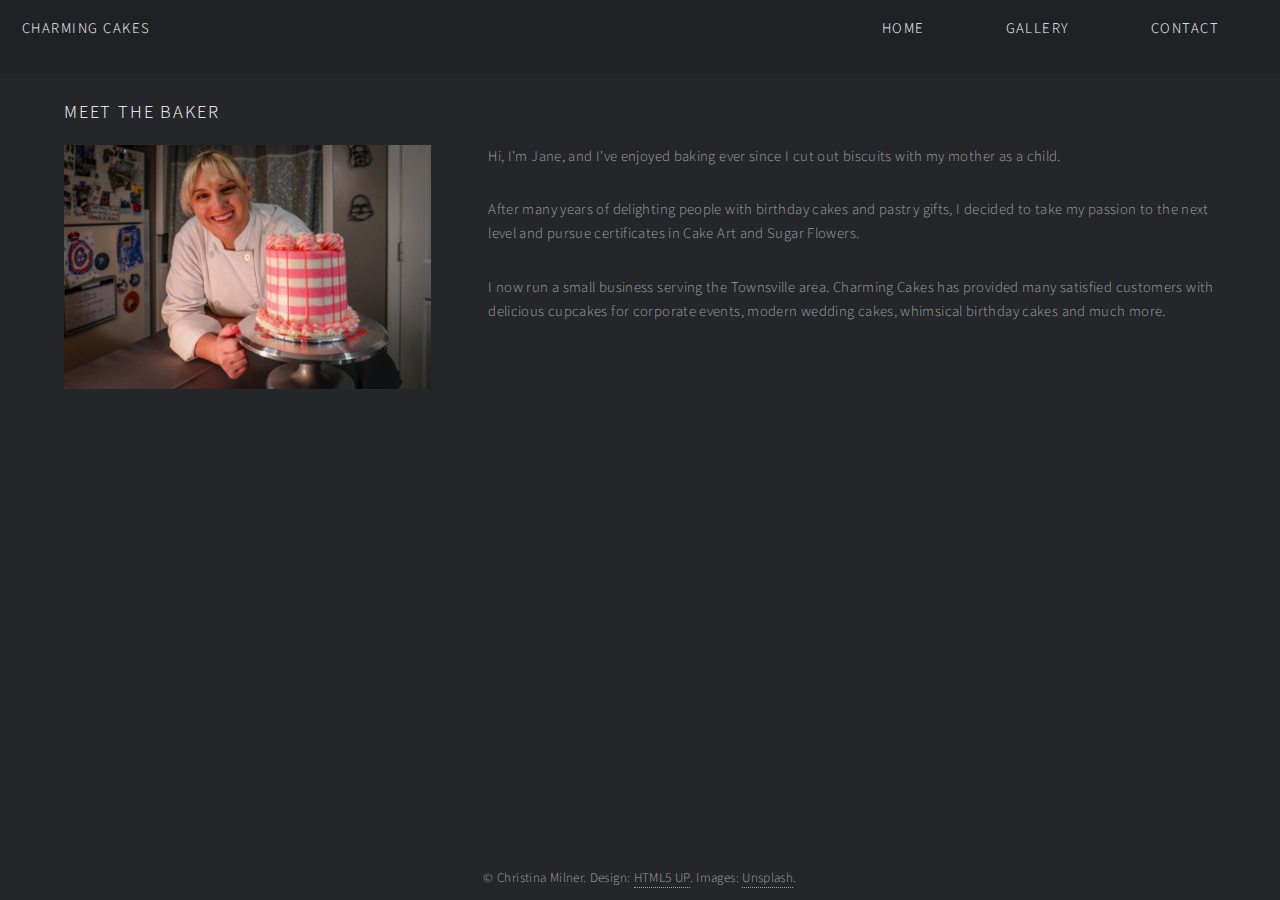
<file: index.html>
<!DOCTYPE HTML>
<!--
	Multiverse by HTML5 UP
	html5up.net | @ajlkn
	Free for personal and commercial use under the CCA 3.0 license (html5up.net/license)
-->
<html>
	<head>
		<title>Charming Cakes</title>
		<meta charset="utf-8" />
		<meta name="viewport" content="width=device-width, initial-scale=1, user-scalable=no" />
		<link rel="stylesheet" href="assets/css/main.css" />
		<noscript><link rel="stylesheet" href="assets/css/noscript.css" /></noscript>
	</head>
	<body class="is-preload aboutBody">

		<!-- Wrapper -->
			<div id="wrapper" class="aboutWrapper">
				<div id="everythingExceptFooter">
				<!-- Header -->
					<header id="header">
						<h1><strong>Charming Cakes</strong></h1>
						<nav>
							<ul>
								<li><strong><a href="index.html">Home</a></strong></li>
								<li><strong><a href="gallery.html">Gallery</a></strong></li>
								<li><strong><a href="contact.html">Contact</a></strong></li>							
							</ul>
						</nav>
					</header>

				<!-- Main -->
					<div id="main" class="about">
						<h2>Meet the Baker</h2>
						<section id="baker">
							<img src="images/fulls/the_baker.jpg" class="image">
							<div>
								<p>Hi, I'm Jane, and I've enjoyed baking ever since I cut out biscuits with my mother as a child.</p>
								<p>After many years of delighting people with birthday cakes and pastry gifts, I decided to take my passion to the next level
									and pursue certificates in Cake Art and Sugar Flowers.</p>
								<p>I now run a small business serving the Townsville area. Charming Cakes has provided many satisfied customers with delicious cupcakes for 
									corporate events, modern wedding cakes, whimsical birthday cakes and much more.</p>
							</div>
						</section>
					</div>

				</div>
				<!-- New footer -->
				<footer id="myFooter" class="aboutFooter">
					<p class="copyright">
						&copy; Christina Milner. Design: <a href="https://html5up.net" target="_blank">HTML5 UP</a>. Images: <a href="https://unsplash.com/" target="_blank">Unsplash</a>.
					</p>
				</footer>

			</div>

		<!-- Scripts -->
			<script src="assets/js/jquery.min.js"></script>
			<script src="assets/js/jquery.poptrox.min.js"></script>
			<script src="assets/js/browser.min.js"></script>
			<script src="assets/js/breakpoints.min.js"></script>
			<script src="assets/js/util.js"></script>
			<script src="assets/js/main.js"></script>

	</body>
</html>
</file>
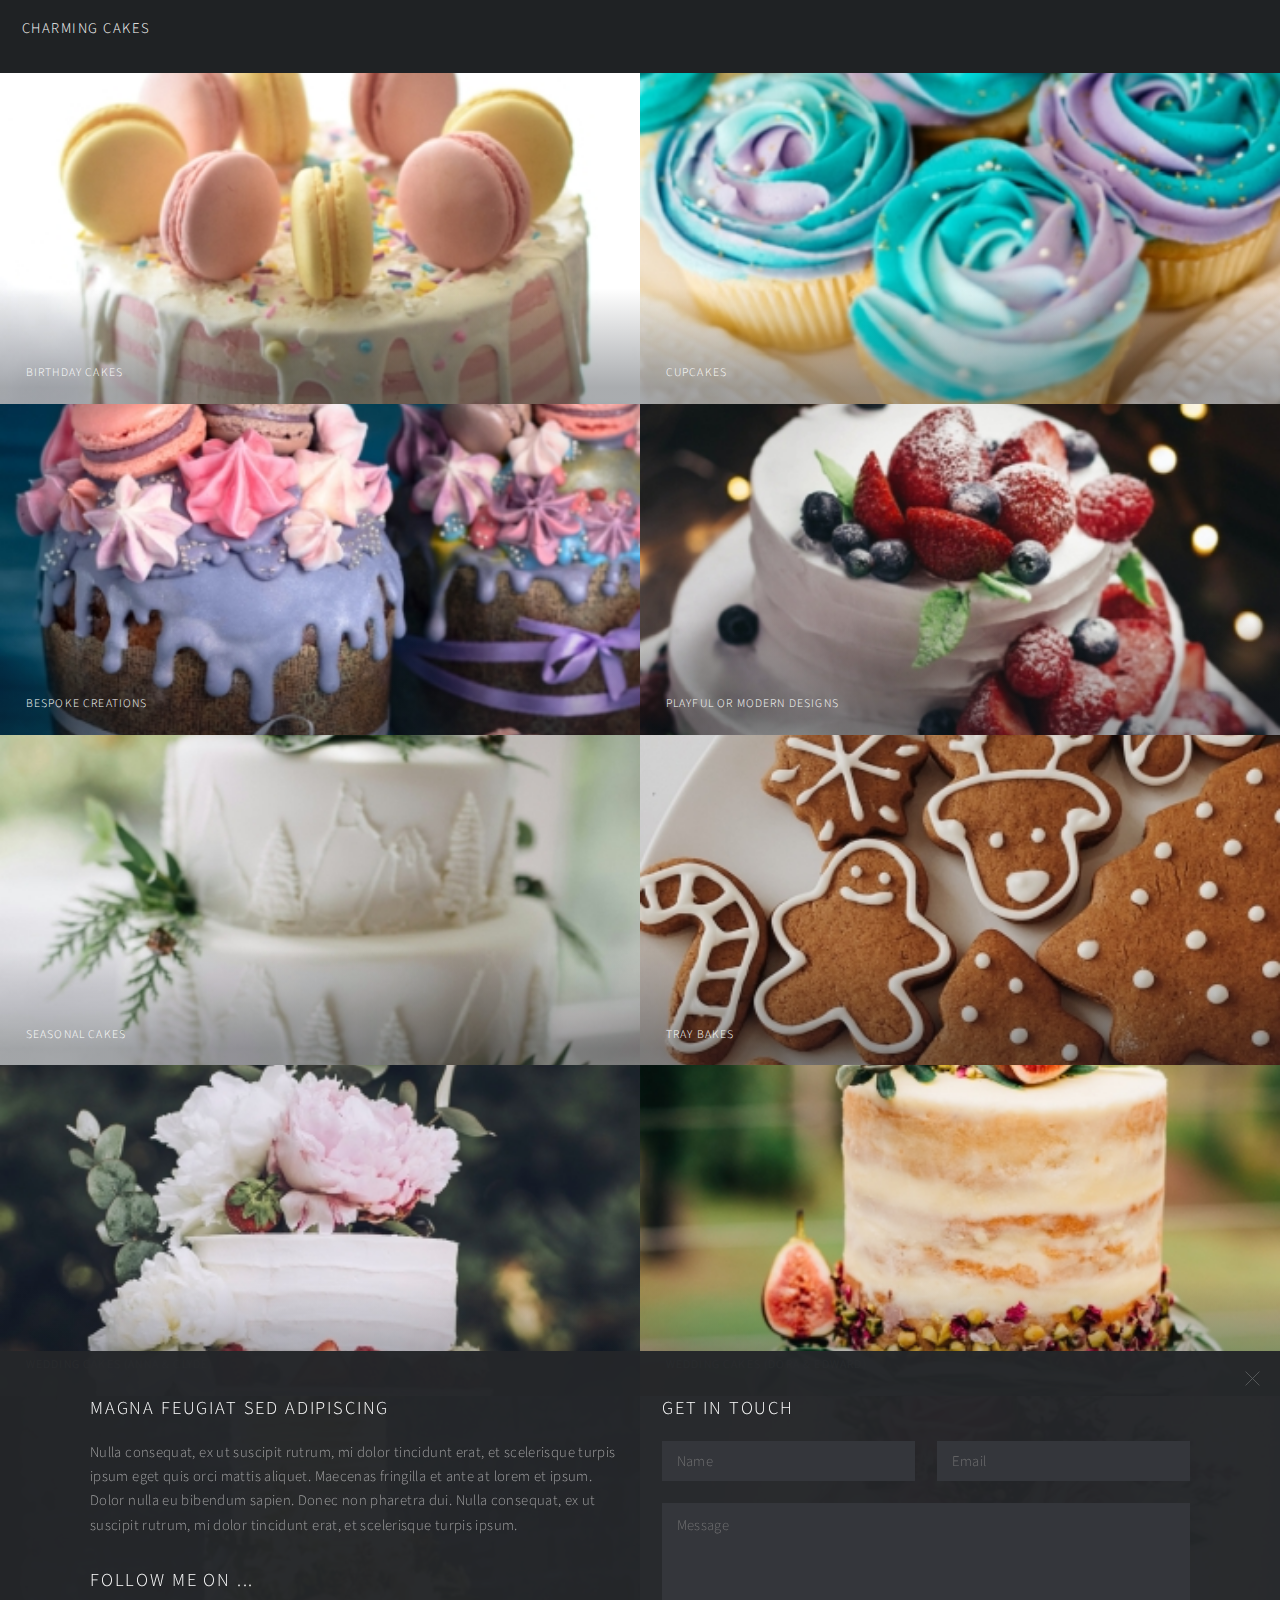
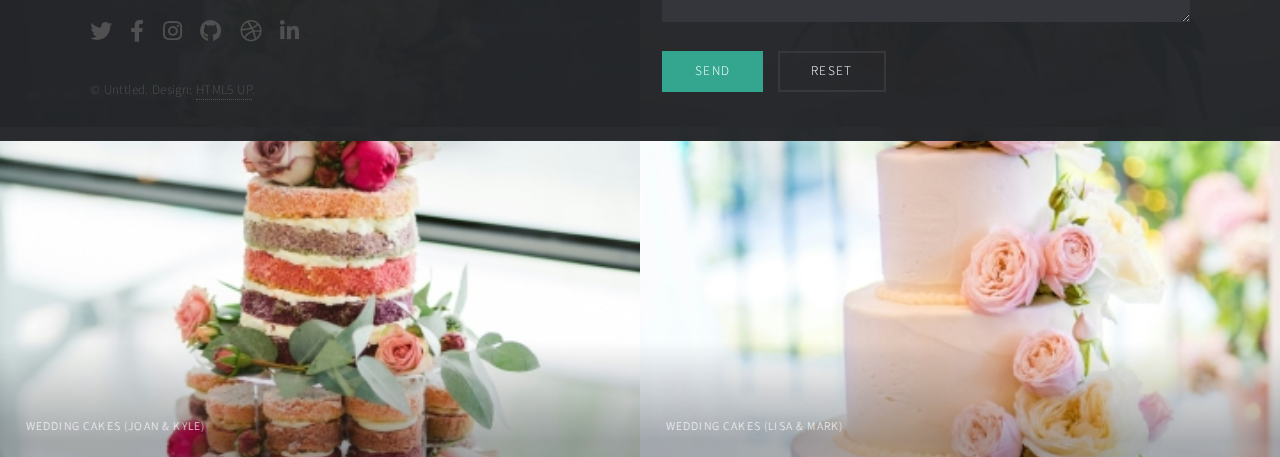
<file: gallery/index.html>
<!DOCTYPE HTML>
<!--
	Multiverse by HTML5 UP
	html5up.net | @ajlkn
	Free for personal and commercial use under the CCA 3.0 license (html5up.net/license)
-->
<html>
	<head>
		<title>Charming Cakes - Gallery</title>
		<meta charset="utf-8" />
		<meta name="viewport" content="width=device-width, initial-scale=1, user-scalable=no" />
		<link rel="stylesheet" href="assets/css/main.css" />
		<noscript><link rel="stylesheet" href="assets/css/noscript.css" /></noscript>
	</head>
	<body class="is-preload">

		<!-- Wrapper -->
			<div id="wrapper">

				<!-- Header -->
					<header id="header">
						<h1><a href="index.html"><strong>Charming Cakes</strong></a></h1>
						<nav>
							<ul>
							
							</ul>
						</nav>
					</header>

				<!-- Main -->
					<div id="main">
						<article class="thumb">
							<a href="images/fulls/cake.jpg" class="image"><img src="images/thumbs/cake.jpg" alt="A drip cake with macarons in pastel colours and cheerful sprinkles." /></a>
							<h2>Birthday Cakes</h2>
							<p>This raspberry and vanilla cake in pastel colours, decorated with macarons and playful sprinkles, was a big hit.</p>
						</article>
						<article class="thumb">
							<a href="images/fulls/cupcakes_1.jpg" class="image"><img src="images/thumbs/cupcakes_1.jpg" alt="Cupcakes with teal and lavender frosting piped in a rose-like shape." /></a>
							<h2>Cupcakes</h2>
							<p>Whether for parties or corporate functions or as an alternative to a large cake, cupcakes hit the spot on many occasions.</p>
						</article>
						<article class="thumb">
							<a href="images/fulls/cake_macarons.jpg" class="image"><img src="images/thumbs/cake_macarons.jpg" alt="A cake with a decorative ribbon, a colourful glaze, macarons and meringue kisses." /></a>
							<h2>Bespoke Creations</h2>
							<p>Creative designs and elements that taste as good as they look.</p>
						</article>
						<article class="thumb">
							<a href="images/fulls/tiered_cake.jpg" class="image"><img src="images/thumbs/tiered_cake.jpg" alt="A tiered cake with white frosting topped with fresh fruit." /></a>
							<h2>Playful or Modern Designs</h2>
							<p>Whether playful and colourful or sleek and modern, we have a charming design for you.</p>
						</article>
						<article class="thumb">
							<a href="images/fulls/pine_tree_cake.jpg" class="image"><img src="images/thumbs/pine_tree_cake.jpg" alt="A cake with pine trees embossed in the white frosting." /></a>
							<h2>Seasonal Cakes</h2>
							<p>We can work with you to find a design for any occasion.</p>
						</article>
						<article class="thumb">
							<a href="images/fulls/gingerbread.jpg" class="image"><img src="images/thumbs/gingerbread.jpg" alt="Gingerbread with icing in Christmassy shapes." /></a>
							<h2>Tray Bakes</h2>
							<p>Delicious brownies, blondies, biscuits and cookies for more informal occasions are available.</p>
						</article>
						<article class="thumb">
							<a href="images/fulls/wedding_cake_1.jpg" class="image"><img src="images/thumbs/wedding_cake_1.jpg" alt="A tiered wedding cake with white frosting and fresh fruit, decorated with flowers." /></a>
							<h2>Wedding Cakes (Anna & Clyde)</h2>
							<p>Anna and Clyde chose a sleek design with lots of fresh fruit and fresh flowers.</p>
						</article>
						<article class="thumb">
							<a href="images/fulls/wedding_cake_2.jpg" class="image"><img src="images/thumbs/wedding_cake_2.jpg" alt="A tiered wedding cake with the cake layers visible through the frosting, fresh fruit and plant decoration." /></a>
							<h2>Wedding Cakes (Dora & Edward)</h2>
							<p>Dora and Edward chose a semi-naked design with fresh fruit, fresh flowers and plant decorations.</p>
						</article>
						<article class="thumb">
							<a href="images/fulls/wedding_cake_4.jpg" class="image"><img src="images/thumbs/wedding_cake_4.jpg" alt="A white tiered wedding cake decorated with white flowers." /></a>
							<h2>Wedding Cakes (Fiona & Gareth)</h2>
							<p>Fiona and Gareth chose this lovely contemporary design with lots of fresh flowers.</p>
						</article>
						<article class="thumb">
							<a href="images/fulls/wedding_cake_5.jpg" class="image"><img src="images/thumbs/wedding_cake_5.jpg" alt="A barely-iced wedding cake with pink roses and other fresh flowers." /></a>
							<h2>Wedding Cakes (Holly & Imran)</h2>
							<p>Holly and Imran chose this fabulous bohoo design with a mostly naked cake and colourful fresh flowers.</p>
						</article>
						<article class="thumb">
							<a href="images/fulls/wedding_cakes_3.jpg" class="image"><img src="images/thumbs/wedding_cakes_3.jpg" alt="Little multi-layered cakes in shades of brown arranged to form a tiered wedding cake." /></a>
							<h2>Wedding Cakes (Joan & Kyle)</h2>
							<p>Joan and Kyle opted for these mini-cakes instead of large cakes, filled with delicious buttercream and topped with colourful fresh flowers.</p>
						</article>
						<article class="thumb">
							<a href="images/fulls/wedding_roses.jpg" class="image"><img src="images/thumbs/wedding_roses.jpg" alt="A tiered wedding cake in light pink, decorated with roses." /></a>
							<h2>Wedding Cakes (Lisa & Mark)</h2>
							<p>Lisa and Mark chose this pastel dream with fresh roses for their wedding.</p>
						</article>
					</div>

				<!-- Footer -->
					<footer id="footer" class="panel">
						<div class="inner split">
							<div>
								<section>
									<h2>Magna feugiat sed adipiscing</h2>
									<p>Nulla consequat, ex ut suscipit rutrum, mi dolor tincidunt erat, et scelerisque turpis ipsum eget quis orci mattis aliquet. Maecenas fringilla et ante at lorem et ipsum. Dolor nulla eu bibendum sapien. Donec non pharetra dui. Nulla consequat, ex ut suscipit rutrum, mi dolor tincidunt erat, et scelerisque turpis ipsum.</p>
								</section>
								<section>
									<h2>Follow me on ...</h2>
									<ul class="icons">
										<li><a href="#" class="icon brands fa-twitter"><span class="label">Twitter</span></a></li>
										<li><a href="#" class="icon brands fa-facebook-f"><span class="label">Facebook</span></a></li>
										<li><a href="#" class="icon brands fa-instagram"><span class="label">Instagram</span></a></li>
										<li><a href="#" class="icon brands fa-github"><span class="label">GitHub</span></a></li>
										<li><a href="#" class="icon brands fa-dribbble"><span class="label">Dribbble</span></a></li>
										<li><a href="#" class="icon brands fa-linkedin-in"><span class="label">LinkedIn</span></a></li>
									</ul>
								</section>
								<p class="copyright">
									&copy; Unttled. Design: <a href="http://html5up.net">HTML5 UP</a>.
								</p>
							</div>
							<div>
								<section>
									<h2>Get in touch</h2>
									<form method="post" action="#">
										<div class="fields">
											<div class="field half">
												<input type="text" name="name" id="name" placeholder="Name" />
											</div>
											<div class="field half">
												<input type="text" name="email" id="email" placeholder="Email" />
											</div>
											<div class="field">
												<textarea name="message" id="message" rows="4" placeholder="Message"></textarea>
											</div>
										</div>
										<ul class="actions">
											<li><input type="submit" value="Send" class="primary" /></li>
											<li><input type="reset" value="Reset" /></li>
										</ul>
									</form>
								</section>
							</div>
						</div>
					</footer>

			</div>

		<!-- Scripts -->
			<script src="assets/js/jquery.min.js"></script>
			<script src="assets/js/jquery.poptrox.min.js"></script>
			<script src="assets/js/browser.min.js"></script>
			<script src="assets/js/breakpoints.min.js"></script>
			<script src="assets/js/util.js"></script>
			<script src="assets/js/main.js"></script>

	</body>
</html>
</file>
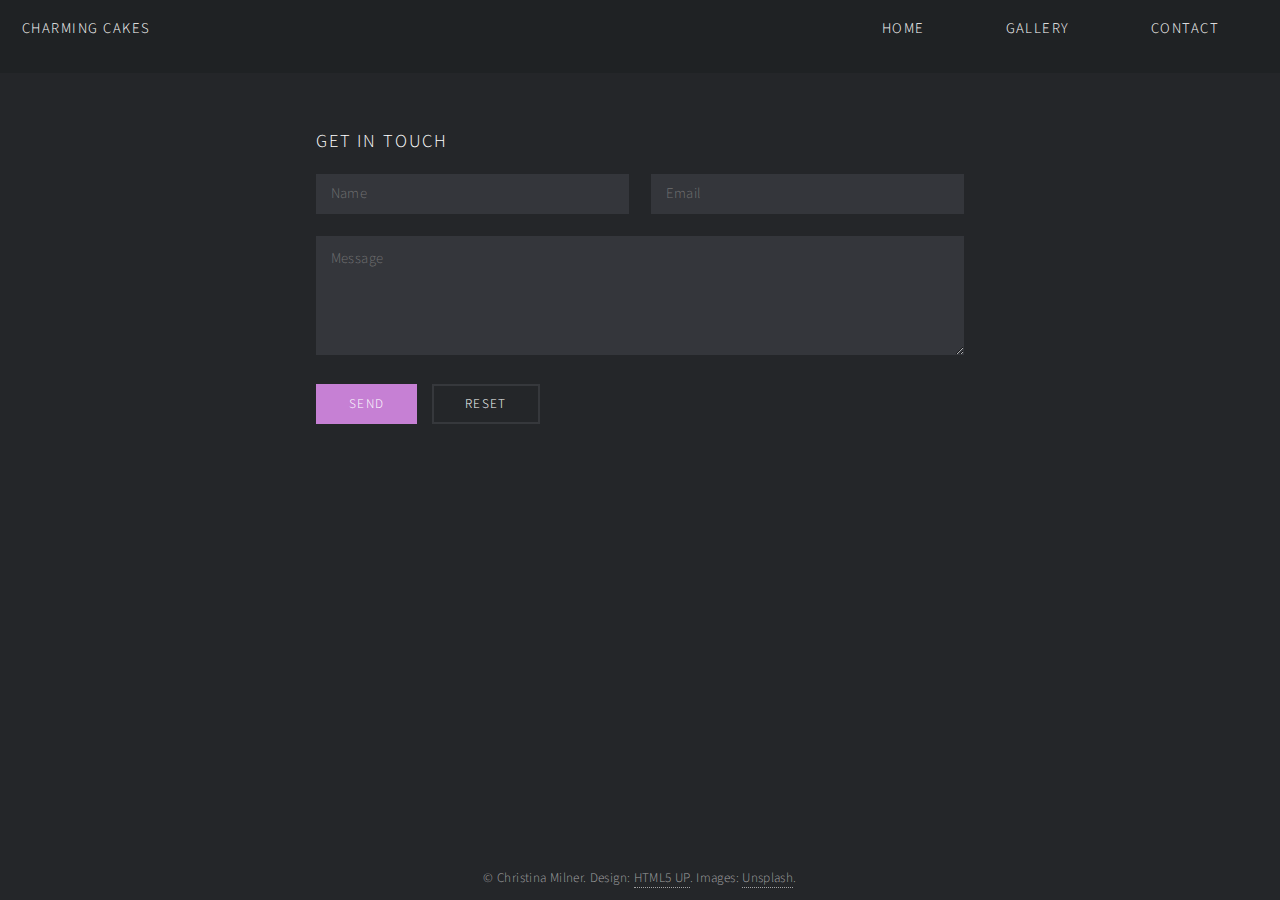
<file: contact.html>
<!DOCTYPE HTML>
<!--
	Multiverse by HTML5 UP
	html5up.net | @ajlkn
	Free for personal and commercial use under the CCA 3.0 license (html5up.net/license)
-->
<html>
	<head>
		<title>Charming Cakes</title>
		<meta charset="utf-8" />
		<meta name="viewport" content="width=device-width, initial-scale=1, user-scalable=no" />
		<link rel="stylesheet" href="assets/css/main.css" />
		<noscript><link rel="stylesheet" href="assets/css/noscript.css" /></noscript>
	</head>
	<body class="is-preload aboutBody">

		<!-- Wrapper -->
			<div id="wrapper" class="aboutWrapper">
				<div class="everythingExceptFooter">
				<!-- Header -->
					<header id="header">
						<h1><strong>Charming Cakes</strong></h1>
						<nav>
							<ul>
								<li><strong><a href="index.html">Home</a></strong></li>
								<li><strong><a href="gallery.html">Gallery</a></strong></li>
								<li><strong><a href="contact.html">Contact</a></strong></li>							
							</ul>
						</nav>
					</header>

				<!-- Main -->
					<div id="main" class="contact">
                        <div id="makeAutoGreatAgain">
                            <section>
                                <h2>Get in touch</h2>
                                <form method="post" action="#">
                                    <div class="fields">
                                        <div class="field half">
                                            <input type="text" name="name" id="name" placeholder="Name" />
                                        </div>
                                        <div class="field half">
                                            <input type="text" name="email" id="email" placeholder="Email" />
                                        </div>
                                        <div class="field">
                                            <textarea name="message" id="message" rows="4" placeholder="Message"></textarea>
                                        </div>
                                    </div>
                                    <ul class="actions">
                                        <li><input type="submit" value="Send" class="primary" /></li>
                                        <li><input type="reset" value="Reset" /></li>
                                    </ul>
                                </form>
                            </section>
                        </div>
					</div>
				</div>
				<!-- New footer -->
				<footer id="myFooter" class="aboutFooter">
					<p class="copyright">
						&copy; Christina Milner. Design: <a href="https://html5up.net" target="_blank">HTML5 UP</a>. Images: <a href="https://unsplash.com/" target="_blank">Unsplash</a>.
					</p>
				</footer>

			</div>

		<!-- Scripts -->
			<script src="assets/js/jquery.min.js"></script>
			<script src="assets/js/jquery.poptrox.min.js"></script>
			<script src="assets/js/browser.min.js"></script>
			<script src="assets/js/breakpoints.min.js"></script>
			<script src="assets/js/util.js"></script>
			<script src="assets/js/main.js"></script>

	</body>
</html>
</file>
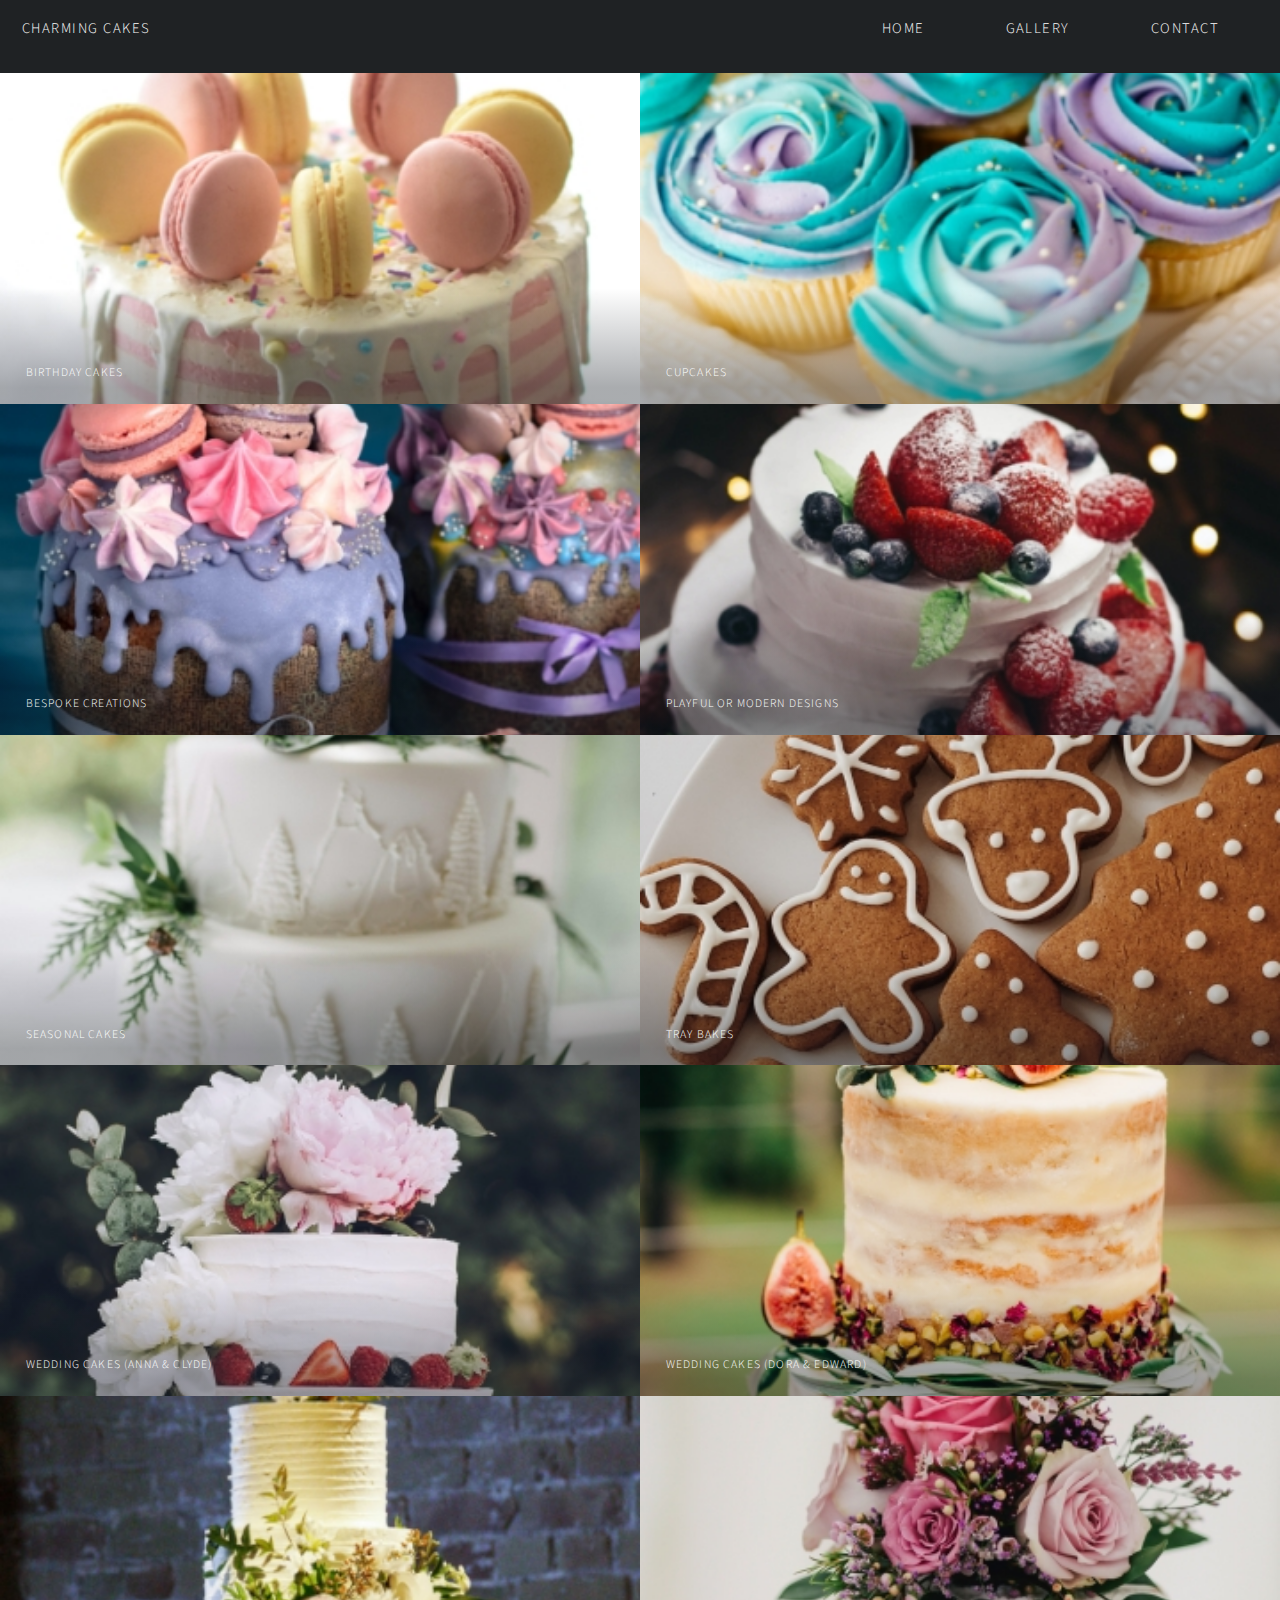
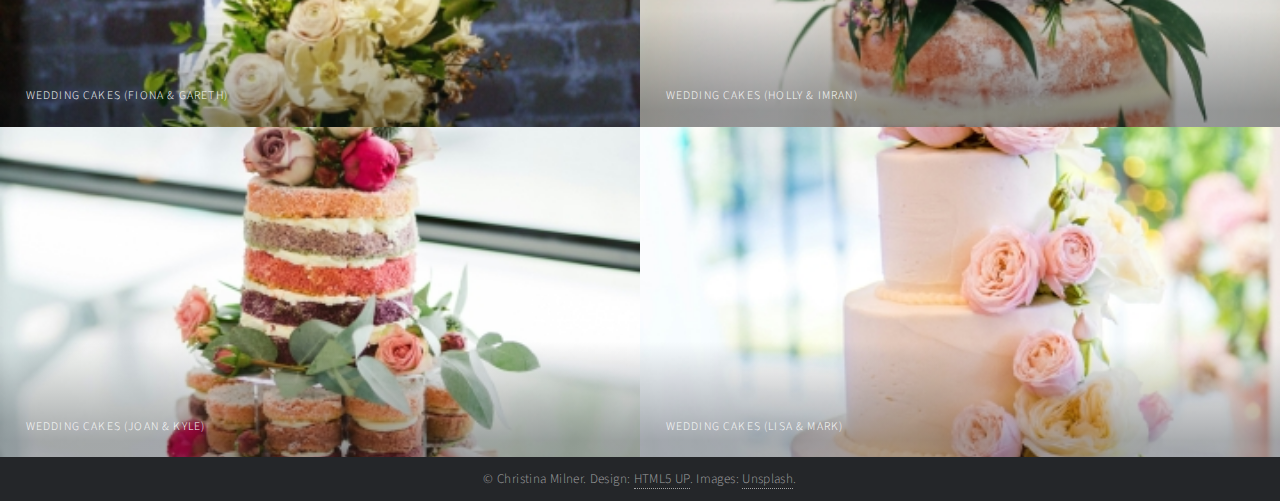
<file: gallery.html>
<!DOCTYPE HTML>
<!--
	Multiverse by HTML5 UP
	html5up.net | @ajlkn
	Free for personal and commercial use under the CCA 3.0 license (html5up.net/license)
-->
<html>
	<head>
		<title>Charming Cakes</title>
		<meta charset="utf-8" />
		<meta name="viewport" content="width=device-width, initial-scale=1, user-scalable=no" />
		<link rel="stylesheet" href="assets/css/main.css" />
		<noscript><link rel="stylesheet" href="assets/css/noscript.css" /></noscript>
	</head>
	<body class="is-preload">

		<!-- Wrapper -->
			<div id="wrapper">

				<!-- Header -->
					<header id="header">
						<h1><strong>Charming Cakes</strong></h1>
						<nav>
							<ul>
								<li><strong><a href="index.html">Home</a></strong></li>
								<li><strong><a href="gallery.html">Gallery</a></strong></li>
								<li><strong><a href="contact.html">Contact</a></strong></li>							
							</ul>
						</nav>
					</header>

				<!-- Main -->
					<div id="main">
						<article class="thumb">
							<a href="images/fulls/cake.jpg" class="image"><img src="images/thumbs/cake.jpg" alt="A drip cake with macarons in pastel colours and cheerful sprinkles." /></a>
							<h2>Birthday Cakes</h2>
							<p>This raspberry and vanilla cake in pastel colours, decorated with macarons and playful sprinkles, was a big hit.</p>
						</article>
						<article class="thumb">
							<a href="images/fulls/cupcakes_1.jpg" class="image"><img src="images/thumbs/cupcakes_1.jpg" alt="Cupcakes with teal and lavender frosting piped in a rose-like shape." /></a>
							<h2>Cupcakes</h2>
							<p>Whether for parties or corporate functions or as an alternative to a large cake, cupcakes hit the spot on many occasions.</p>
						</article>
						<article class="thumb">
							<a href="images/fulls/cake_macarons.jpg" class="image"><img src="images/thumbs/cake_macarons.jpg" alt="A cake with a decorative ribbon, a colourful glaze, macarons and meringue kisses." /></a>
							<h2>Bespoke Creations</h2>
							<p>Creative designs and elements that taste as good as they look.</p>
						</article>
						<article class="thumb">
							<a href="images/fulls/tiered_cake.jpg" class="image"><img src="images/thumbs/tiered_cake.jpg" alt="A tiered cake with white frosting topped with fresh fruit." /></a>
							<h2>Playful or Modern Designs</h2>
							<p>Whether playful and colourful or sleek and modern, we have a charming design for you.</p>
						</article>
						<article class="thumb">
							<a href="images/fulls/pine_tree_cake.jpg" class="image"><img src="images/thumbs/pine_tree_cake.jpg" alt="A cake with pine trees embossed in the white frosting." /></a>
							<h2>Seasonal Cakes</h2>
							<p>We can work with you to find a design for any occasion.</p>
						</article>
						<article class="thumb">
							<a href="images/fulls/gingerbread.jpg" class="image"><img src="images/thumbs/gingerbread.jpg" alt="Gingerbread with icing in Christmassy shapes." /></a>
							<h2>Tray Bakes</h2>
							<p>Delicious brownies, blondies, biscuits and cookies for more informal occasions are available.</p>
						</article>
						<article class="thumb">
							<a href="images/fulls/wedding_cake_1.jpg" class="image"><img src="images/thumbs/wedding_cake_1.jpg" alt="A tiered wedding cake with white frosting and fresh fruit, decorated with flowers." /></a>
							<h2>Wedding Cakes (Anna & Clyde)</h2>
							<p>Anna and Clyde chose a sleek design with lots of fresh fruit and fresh flowers.</p>
						</article>
						<article class="thumb">
							<a href="images/fulls/wedding_cake_2.jpg" class="image"><img src="images/thumbs/wedding_cake_2.jpg" alt="A tiered wedding cake with the cake layers visible through the frosting, fresh fruit and plant decoration." /></a>
							<h2>Wedding Cakes (Dora & Edward)</h2>
							<p>Dora and Edward chose a semi-naked design with fresh fruit, fresh flowers and plant decorations.</p>
						</article>
						<article class="thumb">
							<a href="images/fulls/wedding_cake_4.jpg" class="image"><img src="images/thumbs/wedding_cake_4.jpg" alt="A white tiered wedding cake decorated with white flowers." /></a>
							<h2>Wedding Cakes (Fiona & Gareth)</h2>
							<p>Fiona and Gareth chose this lovely contemporary design with lots of fresh flowers.</p>
						</article>
						<article class="thumb">
							<a href="images/fulls/wedding_cake_5.jpg" class="image"><img src="images/thumbs/wedding_cake_5.jpg" alt="A barely-iced wedding cake with pink roses and other fresh flowers." /></a>
							<h2>Wedding Cakes (Holly & Imran)</h2>
							<p>Holly and Imran chose this fabulous bohoo design with a mostly naked cake and colourful fresh flowers.</p>
						</article>
						<article class="thumb">
							<a href="images/fulls/wedding_cakes_3.jpg" class="image"><img src="images/thumbs/wedding_cakes_3.jpg" alt="Little multi-layered cakes in shades of brown arranged to form a tiered wedding cake." /></a>
							<h2>Wedding Cakes (Joan & Kyle)</h2>
							<p>Joan and Kyle opted for these mini-cakes instead of large cakes, filled with delicious buttercream and topped with colourful fresh flowers.</p>
						</article>
						<article class="thumb">
							<a href="images/fulls/wedding_roses.jpg" class="image"><img src="images/thumbs/wedding_roses.jpg" alt="A tiered wedding cake in light pink, decorated with roses." /></a>
							<h2>Wedding Cakes (Lisa & Mark)</h2>
							<p>Lisa and Mark chose this pastel dream with fresh roses for their wedding.</p>
						</article>
					</div>

				<!-- New footer -->
				<footer id="myFooter">
					<p class="copyright">
						&copy; Christina Milner. Design: <a href="https://html5up.net" target="_blank">HTML5 UP</a>. Images: <a href="https://unsplash.com/" target="_blank">Unsplash</a>.
					</p>
				</footer>

			</div>

		<!-- Scripts -->
			<script src="assets/js/jquery.min.js"></script>
			<script src="assets/js/jquery.poptrox.min.js"></script>
			<script src="assets/js/browser.min.js"></script>
			<script src="assets/js/breakpoints.min.js"></script>
			<script src="assets/js/util.js"></script>
			<script src="assets/js/main.js"></script>

	</body>
</html>
</file>
<file: assets/css/noscript.css>
/*
	Multiverse by HTML5 UP
	html5up.net | @ajlkn
	Free for personal and commercial use under the CCA 3.0 license (html5up.net/license)
*/

/* Wrapper */

	body.is-preload #wrapper:before {
		display: none;
	}

/* Main */

	body.is-preload #main .thumb {
		pointer-events: auto;
		opacity: 1;
	}

/* Header */

	body.is-preload #header {
		-moz-transform: none;
		-webkit-transform: none;
		-ms-transform: none;
		transform: none;
	}
</file>
<file: gallery/assets/css/noscript.css>
/*
	Multiverse by HTML5 UP
	html5up.net | @ajlkn
	Free for personal and commercial use under the CCA 3.0 license (html5up.net/license)
*/

/* Wrapper */

	body.is-preload #wrapper:before {
		display: none;
	}

/* Main */

	body.is-preload #main .thumb {
		pointer-events: auto;
		opacity: 1;
	}

/* Header */

	body.is-preload #header {
		-moz-transform: none;
		-webkit-transform: none;
		-ms-transform: none;
		transform: none;
	}
</file>
<file: assets/css/main.css>
@import url(fontawesome-all.min.css);
@import url("https://fonts.googleapis.com/css?family=Source+Sans+Pro:300,300italic,400,400italic");

/*
	Multiverse by HTML5 UP
	html5up.net | @ajlkn
	Free for personal and commercial use under the CCA 3.0 license (html5up.net/license)
*/

@-moz-keyframes spinner {
	0% {
		-moz-transform: rotate(0deg);
		-webkit-transform: rotate(0deg);
		-ms-transform: rotate(0deg);
		transform: rotate(0deg);
	}

	100% {
		-moz-transform: rotate(359deg);
		-webkit-transform: rotate(359deg);
		-ms-transform: rotate(359deg);
		transform: rotate(359deg);
	}
}

@-webkit-keyframes spinner {
	0% {
		-moz-transform: rotate(0deg);
		-webkit-transform: rotate(0deg);
		-ms-transform: rotate(0deg);
		transform: rotate(0deg);
	}

	100% {
		-moz-transform: rotate(359deg);
		-webkit-transform: rotate(359deg);
		-ms-transform: rotate(359deg);
		transform: rotate(359deg);
	}
}

@-ms-keyframes spinner {
	0% {
		-moz-transform: rotate(0deg);
		-webkit-transform: rotate(0deg);
		-ms-transform: rotate(0deg);
		transform: rotate(0deg);
	}

	100% {
		-moz-transform: rotate(359deg);
		-webkit-transform: rotate(359deg);
		-ms-transform: rotate(359deg);
		transform: rotate(359deg);
	}
}

@keyframes spinner {
	0% {
		-moz-transform: rotate(0deg);
		-webkit-transform: rotate(0deg);
		-ms-transform: rotate(0deg);
		transform: rotate(0deg);
	}

	100% {
		-moz-transform: rotate(359deg);
		-webkit-transform: rotate(359deg);
		-ms-transform: rotate(359deg);
		transform: rotate(359deg);
	}
}

html, body, div, span, applet, object,
iframe, h1, h2, h3, h4, h5, h6, p, blockquote,
pre, a, abbr, acronym, address, big, cite,
code, del, dfn, em, img, ins, kbd, q, s, samp,
small, strike, strong, sub, sup, tt, var, b,
u, i, center, dl, dt, dd, ol, ul, li, fieldset,
form, label, legend, table, caption, tbody,
tfoot, thead, tr, th, td, article, aside,
canvas, details, embed, figure, figcaption,
footer, header, hgroup, menu, nav, output, ruby,
section, summary, time, mark, audio, video {
	margin: 0;
	padding: 0;
	border: 0;
	font-size: 100%;
	font: inherit;
	vertical-align: baseline;}

article, aside, details, figcaption, figure,
footer, header, hgroup, menu, nav, section {
	display: block;}

body {
	line-height: 1;
}

ol, ul {
	list-style: none;
}

blockquote, q {
	quotes: none;
}

	blockquote:before, blockquote:after, q:before, q:after {
		content: '';
		content: none;
	}

table {
	border-collapse: collapse;
	border-spacing: 0;
}

body {
	-webkit-text-size-adjust: none;
}

mark {
	background-color: transparent;
	color: inherit;
}

input::-moz-focus-inner {
	border: 0;
	padding: 0;
}

input, select, textarea {
	-moz-appearance: none;
	-webkit-appearance: none;
	-ms-appearance: none;
	appearance: none;
}

/* Basic */

	@-ms-viewport {
		width: device-width;
	}

	body {
		-ms-overflow-style: scrollbar;
	}

	@media screen and (max-width: 480px) {

		html, body {
			min-width: 320px;
		}

	}

	html {
		box-sizing: border-box;
	}

	*, *:before, *:after {
		box-sizing: inherit;
	}

	body {
		background: #242629;
	}

		body.is-preload *, body.is-preload *:before, body.is-preload *:after {
			-moz-animation: none !important;
			-webkit-animation: none !important;
			-ms-animation: none !important;
			animation: none !important;
			-moz-transition: none !important;
			-webkit-transition: none !important;
			-ms-transition: none !important;
			transition: none !important;
		}

		body.is-resizing *, body.is-resizing *:before, body.is-resizing *:after {
			-moz-animation: none !important;
			-webkit-animation: none !important;
			-ms-animation: none !important;
			animation: none !important;
			-moz-transition: none !important;
			-webkit-transition: none !important;
			-ms-transition: none !important;
			transition: none !important;
		}

/* Type */

	body, input, select, textarea {
		color: #a0a0a1;
		font-family: "Source Sans Pro", Helvetica, sans-serif;
		font-size: 15pt;
		font-weight: 300;
		letter-spacing: 0.025em;
		line-height: 1.65;
	}

		@media screen and (max-width: 1680px) {

			body, input, select, textarea {
				font-size: 11pt;
			}

		}

	a {
		-moz-transition: color 0.2s ease-in-out, border-bottom-color 0.2s ease-in-out;
		-webkit-transition: color 0.2s ease-in-out, border-bottom-color 0.2s ease-in-out;
		-ms-transition: color 0.2s ease-in-out, border-bottom-color 0.2s ease-in-out;
		transition: color 0.2s ease-in-out, border-bottom-color 0.2s ease-in-out;
		border-bottom: dotted 1px;
		color: #c680d4;
		text-decoration: none;
	}

		a:hover {
			border-bottom-color: transparent;
			color: #c680d4 !important;
		}

	strong, b {
		color: #ffffff;
		font-weight: 300;
	}

	em, i {
		font-style: italic;
	}

	p {
		margin: 0 0 2em 0;
	}


	h1, h2, h3, h4, h5, h6 {
		color: #ffffff;
		font-weight: 300;
		letter-spacing: 0.1em;
		line-height: 1.5;
		margin: 0 0 1em 0;
		text-transform: uppercase;
	}

		h1 a, h2 a, h3 a, h4 a, h5 a, h6 a {
			color: inherit;
			text-decoration: none;
		}

	h1 {
		font-size: 2em;
	}

	h2 {
		font-size: 1.25em;
	}

	h3 {
		font-size: 1.1em;
	}

	h4 {
		font-size: 1em;
	}

	h5 {
		font-size: 0.9em;
	}

	h6 {
		font-size: 0.7em;
	}

	@media screen and (max-width: 736px) {

		h2 {
			font-size: 1em;
		}

		h3 {
			font-size: 0.9em;
		}

		h4 {
			font-size: 0.8em;
		}

		h5 {
			font-size: 0.7em;
		}

		h6 {
			font-size: 0.7em;
		}

	}

	sub {
		font-size: 0.8em;
		position: relative;
		top: 0.5em;
	}

	sup {
		font-size: 0.8em;
		position: relative;
		top: -0.5em;
	}

	blockquote {
		border-left: 4px #36383c;
		font-style: italic;
		margin: 0 0 2em 0;
		padding: 0.5em 0 0.5em 2em;
	}

	code {
		background: #34363b;
		border: solid 1px #36383c;
		font-family: "Courier New", monospace;
		font-size: 0.9em;
		margin: 0 0.25em;
		padding: 0.25em 0.65em;
	}

	pre {
		-webkit-overflow-scrolling: touch;
		font-family: "Courier New", monospace;
		font-size: 0.9em;
		margin: 0 0 2em 0;
	}

		pre code {
			display: block;
			line-height: 1.75;
			padding: 1em 1.5em;
			overflow-x: auto;
		}

	hr {
		border: 0;
		border-bottom: solid 1px #36383c;
		margin: 2em 0;
	}

		hr.major {
			margin: 3em 0;
		}

	.align-left {
		text-align: left;
	}

	.align-center {
		text-align: center;
	}

	.align-right {
		text-align: right;
	}

/* Button */

	input[type="submit"],
	input[type="reset"],
	input[type="button"],
	button,
	.button {
		-moz-appearance: none;
		-webkit-appearance: none;
		-ms-appearance: none;
		appearance: none;
		-moz-transition: background-color 0.2s ease-in-out, box-shadow 0.2s ease-in-out, color 0.2s ease-in-out;
		-webkit-transition: background-color 0.2s ease-in-out, box-shadow 0.2s ease-in-out, color 0.2s ease-in-out;
		-ms-transition: background-color 0.2s ease-in-out, box-shadow 0.2s ease-in-out, color 0.2s ease-in-out;
		transition: background-color 0.2s ease-in-out, box-shadow 0.2s ease-in-out, color 0.2s ease-in-out;
		background-color: transparent;
		border: 0;
		border-radius: 0;
		box-shadow: inset 0 0 0 2px #36383c;
		color: #ffffff !important;
		cursor: pointer;
		display: inline-block;
		font-size: 0.9em;
		font-weight: 300;
		height: 3.05556em;
		letter-spacing: 0.1em;
		line-height: 3.05556em;
		padding: 0 2.5em;
		text-align: center;
		text-decoration: none;
		text-transform: uppercase;
		white-space: nowrap;
	}

		input[type="submit"]:hover,
		input[type="reset"]:hover,
		input[type="button"]:hover,
		button:hover,
		.button:hover {
			box-shadow: inset 0 0 0 2px #c680d4;
			color: #c680d4 !important;
		}

			input[type="submit"]:hover:active,
			input[type="reset"]:hover:active,
			input[type="button"]:hover:active,
			button:hover:active,
			.button:hover:active {
				background-color: rgba(52, 165, 142, 0.15);
				color: #c680d4 !important;
			}

		input[type="submit"].icon,
		input[type="reset"].icon,
		input[type="button"].icon,
		button.icon,
		.button.icon {
			padding-left: 1.35em;
		}

			input[type="submit"].icon:before,
			input[type="reset"].icon:before,
			input[type="button"].icon:before,
			button.icon:before,
			.button.icon:before {
				margin-right: 0.5em;
			}

		input[type="submit"].fit,
		input[type="reset"].fit,
		input[type="button"].fit,
		button.fit,
		.button.fit {
			width: 100%;
		}

		input[type="submit"].small,
		input[type="reset"].small,
		input[type="button"].small,
		button.small,
		.button.small {
			font-size: 0.8em;
		}

		input[type="submit"].large,
		input[type="reset"].large,
		input[type="button"].large,
		button.large,
		.button.large {
			font-size: 1.35em;
		}

		input[type="submit"].primary,
		input[type="reset"].primary,
		input[type="button"].primary,
		button.primary,
		.button.primary {
			background-color: #c680d4;
			box-shadow: none;
		}

			input[type="submit"].primary:hover,
			input[type="reset"].primary:hover,
			input[type="button"].primary:hover,
			button.primary:hover,
			.button.primary:hover {
				background-color: #cd98d8;
				color: #ffffff !important;
			}

				input[type="submit"].primary:hover:active,
				input[type="reset"].primary:hover:active,
				input[type="button"].primary:hover:active,
				button.primary:hover:active,
				.button.primary:hover:active {
					background-color: #a05fad;
				}

		input[type="submit"].disabled, input[type="submit"]:disabled,
		input[type="reset"].disabled,
		input[type="reset"]:disabled,
		input[type="button"].disabled,
		input[type="button"]:disabled,
		button.disabled,
		button:disabled,
		.button.disabled,
		.button:disabled {
			pointer-events: none;
			opacity: 0.35;
		}

/* Form */

	form {
		margin: 0 0 2em 0;
	}

		form > :last-child {
			margin-bottom: 0;
		}

		form > .fields {
			display: -moz-flex;
			display: -webkit-flex;
			display: -ms-flex;
			display: flex;
			-moz-flex-wrap: wrap;
			-webkit-flex-wrap: wrap;
			-ms-flex-wrap: wrap;
			flex-wrap: wrap;
			width: calc(100% + 3em);
			margin: -1.5em 0 2em -1.5em;
		}

			form > .fields > .field {
				-moz-flex-grow: 0;
				-webkit-flex-grow: 0;
				-ms-flex-grow: 0;
				flex-grow: 0;
				-moz-flex-shrink: 0;
				-webkit-flex-shrink: 0;
				-ms-flex-shrink: 0;
				flex-shrink: 0;
				padding: 1.5em 0 0 1.5em;
				width: calc(100% - 1.5em);
			}

				form > .fields > .field.half {
					width: calc(50% - 0.75em);
				}

				form > .fields > .field.third {
					width: calc(100%/3 - 0.5em);
				}

				form > .fields > .field.quarter {
					width: calc(25% - 0.375em);
				}

		@media screen and (max-width: 736px) {

			form > .fields {
				width: calc(100% + 3em);
				margin: -1.5em 0 2em -1.5em;
			}

				form > .fields > .field {
					padding: 1.5em 0 0 1.5em;
					width: calc(100% - 1.5em);
				}

					form > .fields > .field.half {
						width: calc(100% - 1.5em);
					}

					form > .fields > .field.third {
						width: calc(100% - 1.5em);
					}

					form > .fields > .field.quarter {
						width: calc(100% - 1.5em);
					}

		}

	label {
		color: #ffffff;
		display: block;
		font-size: 0.9em;
		font-weight: 300;
		margin: 0 0 1em 0;
	}

	input[type="text"],
	input[type="password"],
	input[type="email"],
	input[type="tel"],
	input[type="search"],
	input[type="url"],
	select,
	textarea {
		-moz-appearance: none;
		-webkit-appearance: none;
		-ms-appearance: none;
		appearance: none;
		background: #34363b;
		border: 0;
		border-radius: 0;
		color: #a0a0a1;
		display: block;
		outline: 0;
		padding: 0 1em;
		text-decoration: none;
		width: 100%;
	}

		input[type="text"]:invalid,
		input[type="password"]:invalid,
		input[type="email"]:invalid,
		input[type="tel"]:invalid,
		input[type="search"]:invalid,
		input[type="url"]:invalid,
		select:invalid,
		textarea:invalid {
			box-shadow: none;
		}

		input[type="text"]:focus,
		input[type="password"]:focus,
		input[type="email"]:focus,
		input[type="tel"]:focus,
		input[type="search"]:focus,
		input[type="url"]:focus,
		select:focus,
		textarea:focus {
			box-shadow: inset 0 0 0 2px #c680d4;
		}

	select {
		background-image: url("data:image/svg+xml;charset=utf8,%3Csvg xmlns='http://www.w3.org/2000/svg' width='40' height='40' preserveAspectRatio='none' viewBox='0 0 40 40'%3E%3Cpath d='M9.4,12.3l10.4,10.4l10.4-10.4c0.2-0.2,0.5-0.4,0.9-0.4c0.3,0,0.6,0.1,0.9,0.4l3.3,3.3c0.2,0.2,0.4,0.5,0.4,0.9 c0,0.4-0.1,0.6-0.4,0.9L20.7,31.9c-0.2,0.2-0.5,0.4-0.9,0.4c-0.3,0-0.6-0.1-0.9-0.4L4.3,17.3c-0.2-0.2-0.4-0.5-0.4-0.9 c0-0.4,0.1-0.6,0.4-0.9l3.3-3.3c0.2-0.2,0.5-0.4,0.9-0.4S9.1,12.1,9.4,12.3z' fill='%2336383c' /%3E%3C/svg%3E");
		background-size: 1.25rem;
		background-repeat: no-repeat;
		background-position: calc(100% - 1rem) center;
		height: 2.75em;
		padding-right: 2.75em;
		text-overflow: ellipsis;
	}

		select option {
			color: #ffffff;
			background: #242629;
		}

		select:focus::-ms-value {
			background-color: transparent;
		}

		select::-ms-expand {
			display: none;
		}

	input[type="text"],
	input[type="password"],
	input[type="email"],
	input[type="tel"],
	input[type="search"],
	input[type="url"],
	select {
		height: 2.75em;
	}

	textarea {
		padding: 0.75em 1em;
	}

	input[type="checkbox"],
	input[type="radio"] {
		-moz-appearance: none;
		-webkit-appearance: none;
		-ms-appearance: none;
		appearance: none;
		display: block;
		float: left;
		margin-right: -2em;
		opacity: 0;
		width: 1em;
		z-index: -1;
	}

		input[type="checkbox"] + label,
		input[type="radio"] + label {
			text-decoration: none;
			color: #a0a0a1;
			cursor: pointer;
			display: inline-block;
			font-size: 1em;
			font-weight: 300;
			padding-left: 2.4em;
			padding-right: 0.75em;
			position: relative;
		}

			input[type="checkbox"] + label:before,
			input[type="radio"] + label:before {
				-moz-osx-font-smoothing: grayscale;
				-webkit-font-smoothing: antialiased;
				display: inline-block;
				font-style: normal;
				font-variant: normal;
				text-rendering: auto;
				line-height: 1;
				text-transform: none !important;
				font-family: 'Font Awesome 5 Free';
				font-weight: 900;
			}

			input[type="checkbox"] + label:before,
			input[type="radio"] + label:before {
				background: #34363b;
				content: '';
				display: inline-block;
				font-size: 0.8em;
				height: 2.0625em;
				left: 0;
				line-height: 2.0625em;
				position: absolute;
				text-align: center;
				top: 0;
				width: 2.0625em;
			}

		input[type="checkbox"]:checked + label:before,
		input[type="radio"]:checked + label:before {
			background: #c680d4;
			border-color: #c680d4;
			color: #ffffff;
			content: '\f00c';
		}

		input[type="checkbox"]:focus + label:before,
		input[type="radio"]:focus + label:before {
			box-shadow: 0 0 0 2px #c680d4;
		}

	input[type="radio"] + label:before {
		border-radius: 100%;
	}

	::-webkit-input-placeholder {
		color: #707071 !important;
		opacity: 1.0;
	}

	:-moz-placeholder {
		color: #707071 !important;
		opacity: 1.0;
	}

	::-moz-placeholder {
		color: #707071 !important;
		opacity: 1.0;
	}

	:-ms-input-placeholder {
		color: #707071 !important;
		opacity: 1.0;
	}

/* Icon */

	.icon {
		text-decoration: none;
		border-bottom: none;
		position: relative;
	}

		.icon:before {
			-moz-osx-font-smoothing: grayscale;
			-webkit-font-smoothing: antialiased;
			display: inline-block;
			font-style: normal;
			font-variant: normal;
			text-rendering: auto;
			line-height: 1;
			text-transform: none !important;
			font-family: 'Font Awesome 5 Free';
			font-weight: 400;
		}

		.icon > .label {
			display: none;
		}

		.icon:before {
			line-height: inherit;
		}

		.icon.solid:before {
			font-weight: 900;
		}

		.icon.brands:before {
			font-family: 'Font Awesome 5 Brands';
		}

/* List */

	ol {
		list-style: decimal;
		margin: 0 0 2em 0;
		padding-left: 1.25em;
	}

		ol li {
			padding-left: 0.25em;
		}

	ul {
		list-style: disc;
		margin: 0 0 2em 0;
		padding-left: 1em;
	}

		ul li {
			padding-left: 0.5em;
		}

		ul.alt {
			list-style: none;
			padding-left: 0;
		}

			ul.alt li {
				border-top: solid 1px #36383c;
				padding: 0.5em 0;
			}

				ul.alt li:first-child {
					border-top: 0;
					padding-top: 0;
				}

	dl {
		margin: 0 0 2em 0;
	}

		dl dt {
			display: block;
			font-weight: 300;
			margin: 0 0 1em 0;
		}

		dl dd {
			margin-left: 2em;
		}

/* Actions */

	ul.actions {
		display: -moz-flex;
		display: -webkit-flex;
		display: -ms-flex;
		display: flex;
		cursor: default;
		list-style: none;
		margin-left: -1em;
		padding-left: 0;
	}

		ul.actions li {
			padding: 0 0 0 1em;
			vertical-align: middle;
		}

		ul.actions.special {
			-moz-justify-content: center;
			-webkit-justify-content: center;
			-ms-justify-content: center;
			justify-content: center;
			width: 100%;
			margin-left: 0;
		}

			ul.actions.special li:first-child {
				padding-left: 0;
			}

		ul.actions.stacked {
			-moz-flex-direction: column;
			-webkit-flex-direction: column;
			-ms-flex-direction: column;
			flex-direction: column;
			margin-left: 0;
		}

			ul.actions.stacked li {
				padding: 1.3em 0 0 0;
			}

				ul.actions.stacked li:first-child {
					padding-top: 0;
				}

		ul.actions.fit {
			width: calc(100% + 1em);
		}

			ul.actions.fit li {
				-moz-flex-grow: 1;
				-webkit-flex-grow: 1;
				-ms-flex-grow: 1;
				flex-grow: 1;
				-moz-flex-shrink: 1;
				-webkit-flex-shrink: 1;
				-ms-flex-shrink: 1;
				flex-shrink: 1;
				width: 100%;
			}

				ul.actions.fit li > * {
					width: 100%;
				}

			ul.actions.fit.stacked {
				width: 100%;
			}

		@media screen and (max-width: 480px) {

			ul.actions:not(.fixed) {
				-moz-flex-direction: column;
				-webkit-flex-direction: column;
				-ms-flex-direction: column;
				flex-direction: column;
				margin-left: 0;
				width: 100% !important;
			}

				ul.actions:not(.fixed) li {
					-moz-flex-grow: 1;
					-webkit-flex-grow: 1;
					-ms-flex-grow: 1;
					flex-grow: 1;
					-moz-flex-shrink: 1;
					-webkit-flex-shrink: 1;
					-ms-flex-shrink: 1;
					flex-shrink: 1;
					padding: 1em 0 0 0;
					text-align: center;
					width: 100%;
				}

					ul.actions:not(.fixed) li > * {
						width: 100%;
					}

					ul.actions:not(.fixed) li:first-child {
						padding-top: 0;
					}

					ul.actions:not(.fixed) li input[type="submit"],
					ul.actions:not(.fixed) li input[type="reset"],
					ul.actions:not(.fixed) li input[type="button"],
					ul.actions:not(.fixed) li button,
					ul.actions:not(.fixed) li .button {
						width: 100%;
					}

						ul.actions:not(.fixed) li input[type="submit"].icon:before,
						ul.actions:not(.fixed) li input[type="reset"].icon:before,
						ul.actions:not(.fixed) li input[type="button"].icon:before,
						ul.actions:not(.fixed) li button.icon:before,
						ul.actions:not(.fixed) li .button.icon:before {
							margin-left: -0.5rem;
						}

		}

/* Icons */

	ul.icons {
		cursor: default;
		list-style: none;
		padding-left: 0;
	}

		ul.icons li {
			display: inline-block;
			padding: 0 1em 0 0;
		}

			ul.icons li:last-child {
				padding-right: 0;
			}

			ul.icons li .icon {
				color: #505051;
			}

				ul.icons li .icon:before {
					font-size: 1.5em;
				}

/* Table */

	.table-wrapper {
		-webkit-overflow-scrolling: touch;
		overflow-x: auto;
	}

	table {
		margin: 0 0 2em 0;
		width: 100%;
	}

		table tbody tr {
			border: solid 1px #36383c;
			border-left: 0;
			border-right: 0;
		}

			table tbody tr:nth-child(2n + 1) {
				background-color: #34363b;
			}

		table td {
			padding: 0.75em 0.75em;
		}

		table th {
			color: #ffffff;
			font-size: 0.9em;
			font-weight: 300;
			padding: 0 0.75em 0.75em 0.75em;
			text-align: left;
		}

		table thead {
			border-bottom: solid 2px #36383c;
		}

		table tfoot {
			border-top: solid 2px #36383c;
		}

		table.alt {
			border-collapse: separate;
		}

			table.alt tbody tr td {
				border: solid 1px #36383c;
				border-left-width: 0;
				border-top-width: 0;
			}

				table.alt tbody tr td:first-child {
					border-left-width: 1px;
				}

			table.alt tbody tr:first-child td {
				border-top-width: 1px;
			}

			table.alt thead {
				border-bottom: 0;
			}

			table.alt tfoot {
				border-top: 0;
			}

/* Panel */

	.panel {
		padding: 4em 4em 2em 4em ;
		-moz-transform: translateY(100vh);
		-webkit-transform: translateY(100vh);
		-ms-transform: translateY(100vh);
		transform: translateY(100vh);
		-moz-transition: -moz-transform 0.5s ease;
		-webkit-transition: -webkit-transform 0.5s ease;
		-ms-transition: -ms-transform 0.5s ease;
		transition: transform 0.5s ease;
		-webkit-overflow-scrolling: touch;
		background: rgba(36, 38, 41, 0.975);
		bottom: 4em;
		left: 0;
		max-height: calc(80vh - 4em);
		overflow-y: auto;
		position: fixed;
		width: 100%;
		z-index: 10001;
	}

		.panel.active {
			-moz-transform: translateY(1px);
			-webkit-transform: translateY(1px);
			-ms-transform: translateY(1px);
			transform: translateY(1px);
		}

		.panel > .inner {
			margin: 0 auto;
			max-width: 100%;
			width: 75em;
		}

			.panel > .inner.split {
				display: -moz-flex;
				display: -webkit-flex;
				display: -ms-flex;
				display: flex;
			}

				.panel > .inner.split > div {
					margin-left: 4em;
					width: 50%;
				}

				.panel > .inner.split > :first-child {
					margin-left: 0;
				}

		.panel > .closer {
			-moz-transition: opacity 0.2s ease-in-out;
			-webkit-transition: opacity 0.2s ease-in-out;
			-ms-transition: opacity 0.2s ease-in-out;
			transition: opacity 0.2s ease-in-out;
			background-image: url("images/close.svg");
			background-position: center;
			background-repeat: no-repeat;
			background-size: 3em;
			cursor: pointer;
			height: 5em;
			opacity: 0.25;
			position: absolute;
			right: 0;
			top: 0;
			width: 5em;
			z-index: 2;
		}

			.panel > .closer:hover {
				opacity: 1.0;
			}

		@media screen and (max-width: 1280px) {

			.panel {
				padding: 3em 3em 1em 3em ;
			}

				.panel > .inner.split > div {
					margin-left: 3em;
				}

				.panel > .closer {
					background-size: 2.5em;
					background-position: 75% 25%;
				}

		}

		@media screen and (max-width: 980px) {

			.panel > .inner.split {
				-moz-flex-direction: column;
				-webkit-flex-direction: column;
				-ms-flex-direction: column;
				flex-direction: column;
			}

				.panel > .inner.split > div {
					margin-left: 0;
					width: 100%;
				}

		}

		@media screen and (max-width: 736px) {

			.panel {
				-moz-transform: translateY(-100vh);
				-webkit-transform: translateY(-100vh);
				-ms-transform: translateY(-100vh);
				transform: translateY(-100vh);
				padding: 4em 2em 2em 2em ;
				bottom: auto;
				top: calc(4em - 1px);
			}

				.panel.active {
					-moz-transform: translateY(0);
					-webkit-transform: translateY(0);
					-ms-transform: translateY(0);
					transform: translateY(0);
				}

		}

/* Poptrox Popup */

	.poptrox-overlay {
		-webkit-tap-highlight-color: rgba(255, 255, 255, 0);
	}

	.poptrox-popup {
		background: rgba(31, 34, 36, 0.925);
		box-shadow: 0 1em 3em 0.5em rgba(0, 0, 0, 0.25);
		cursor: default;
	}

		.poptrox-popup:before {
			-moz-transition: opacity 0.2s ease-in-out;
			-webkit-transition: opacity 0.2s ease-in-out;
			-ms-transition: opacity 0.2s ease-in-out;
			transition: opacity 0.2s ease-in-out;
			background-image: -moz-linear-gradient(to left, rgba(31,34,36,0.35), rgba(31,34,36,0) 10em, rgba(31,34,36,0)), -moz-linear-gradient(to right, rgba(31,34,36,0.35), rgba(31,34,36,0) 10em, rgba(31,34,36,0));
			background-image: -webkit-linear-gradient(to left, rgba(31,34,36,0.35), rgba(31,34,36,0) 10em, rgba(31,34,36,0)), -webkit-linear-gradient(to right, rgba(31,34,36,0.35), rgba(31,34,36,0) 10em, rgba(31,34,36,0));
			background-image: -ms-linear-gradient(to left, rgba(31,34,36,0.35), rgba(31,34,36,0) 10em, rgba(31,34,36,0)), -ms-linear-gradient(to right, rgba(31,34,36,0.35), rgba(31,34,36,0) 10em, rgba(31,34,36,0));
			background-image: linear-gradient(to left, rgba(31,34,36,0.35), rgba(31,34,36,0) 10em, rgba(31,34,36,0)), linear-gradient(to right, rgba(31,34,36,0.35), rgba(31,34,36,0) 10em, rgba(31,34,36,0));
			content: '';
			display: block;
			height: 100%;
			left: 0;
			position: absolute;
			top: 0;
			width: 100%;
			z-index: 1;
			opacity: 1;
		}

		.poptrox-popup .closer {
			-moz-transition: opacity 0.2s ease-in-out;
			-webkit-transition: opacity 0.2s ease-in-out;
			-ms-transition: opacity 0.2s ease-in-out;
			transition: opacity 0.2s ease-in-out;
			background-image: url("images/close.svg");
			background-position: center;
			background-repeat: no-repeat;
			background-size: 3em;
			height: 5em;
			opacity: 0;
			position: absolute;
			right: 0;
			top: 0;
			width: 5em;
			z-index: 2;
		}

		.poptrox-popup .nav-previous,
		.poptrox-popup .nav-next {
			-moz-transition: opacity 0.2s ease-in-out;
			-webkit-transition: opacity 0.2s ease-in-out;
			-ms-transition: opacity 0.2s ease-in-out;
			transition: opacity 0.2s ease-in-out;
			background-image: url("images/arrow.svg");
			background-position: center;
			background-repeat: no-repeat;
			background-size: 5em;
			cursor: pointer;
			height: 8em;
			margin-top: -4em;
			opacity: 0;
			position: absolute;
			top: 50%;
			width: 6em;
			z-index: 2;
		}

		.poptrox-popup .nav-previous {
			-moz-transform: scaleX(-1);
			-webkit-transform: scaleX(-1);
			-ms-transform: scaleX(-1);
			transform: scaleX(-1);
			left: 0;
		}

		.poptrox-popup .nav-next {
			right: 0;
		}

		.poptrox-popup .caption {
			padding: 2em 2em 0.1em 2em ;
			background-image: -moz-linear-gradient(to top, rgba(16,16,16,0.45) 25%, rgba(16,16,16,0) 100%);
			background-image: -webkit-linear-gradient(to top, rgba(16,16,16,0.45) 25%, rgba(16,16,16,0) 100%);
			background-image: -ms-linear-gradient(to top, rgba(16,16,16,0.45) 25%, rgba(16,16,16,0) 100%);
			background-image: linear-gradient(to top, rgba(16,16,16,0.45) 25%, rgba(16,16,16,0) 100%);
			bottom: 0;
			cursor: default;
			left: 0;
			position: absolute;
			text-align: left;
			width: 100%;
			z-index: 2;
		}

			.poptrox-popup .caption h2, .poptrox-popup .caption h3, .poptrox-popup .caption h4, .poptrox-popup .caption h5, .poptrox-popup .caption h6 {
				margin: 0 0 0.5em 0;
			}

			.poptrox-popup .caption p {
				color: #ffffff;
			}

		.poptrox-popup .loader {
			-moz-animation: spinner 1s infinite linear !important;
			-webkit-animation: spinner 1s infinite linear !important;
			-ms-animation: spinner 1s infinite linear !important;
			animation: spinner 1s infinite linear !important;
			background-image: url("images/spinner.svg");
			background-position: center;
			background-repeat: no-repeat;
			background-size: contain;
			display: block;
			font-size: 2em;
			height: 2em;
			left: 50%;
			line-height: 2em;
			margin: -1em 0 0 -1em;
			opacity: 0.25;
			position: absolute;
			text-align: center;
			top: 50%;
			width: 2em;
		}

		.poptrox-popup:hover .closer,
		.poptrox-popup:hover .nav-previous,
		.poptrox-popup:hover .nav-next {
			opacity: 0.5;
		}

			.poptrox-popup:hover .closer:hover,
			.poptrox-popup:hover .nav-previous:hover,
			.poptrox-popup:hover .nav-next:hover {
				opacity: 1.0;
			}

		.poptrox-popup.loading:before {
			opacity: 0;
		}

		body.touch .poptrox-popup .closer,
		body.touch .poptrox-popup .nav-previous,
		body.touch .poptrox-popup .nav-next {
			opacity: 1.0 !important;
		}

		@media screen and (max-width: 980px) {

			.poptrox-popup .closer {
				background-size: 3em;
			}

			.poptrox-popup .nav-previous,
			.poptrox-popup .nav-next {
				background-size: 4em;
			}

		}

		@media screen and (max-width: 736px) {

			.poptrox-popup:before {
				display: none;
			}

			.poptrox-popup .caption {
				display: none !important;
			}

			.poptrox-popup .closer,
			.poptrox-popup .nav-previous,
			.poptrox-popup .nav-next {
				display: none !important;
			}

		}

/* Wrapper */

	#wrapper {
		-moz-transition: -moz-filter 0.5s ease, -webkit-filter 0.5s ease, -ms-filter 0.5s ease, -moz-filter 0.5s ease;
		-webkit-transition: -moz-filter 0.5s ease, -webkit-filter 0.5s ease, -ms-filter 0.5s ease, -webkit-filter 0.5s ease;
		-ms-transition: -moz-filter 0.5s ease, -webkit-filter 0.5s ease, -ms-filter 0.5s ease, -ms-filter 0.5s ease;
		transition: -moz-filter 0.5s ease, -webkit-filter 0.5s ease, -ms-filter 0.5s ease, filter 0.5s ease;
		position: relative;
	}

		#wrapper:after {
			pointer-events: none;
			-moz-transition: opacity 0.5s ease, visibility 0.5s;
			-webkit-transition: opacity 0.5s ease, visibility 0.5s;
			-ms-transition: opacity 0.5s ease, visibility 0.5s;
			transition: opacity 0.5s ease, visibility 0.5s;
			background: rgba(36, 38, 41, 0.5);
			content: '';
			display: block;
			height: 100%;
			left: 0;
			opacity: 0;
			position: absolute;
			top: 0;
			visibility: hidden;
			width: 100%;
			z-index: 1;
		}

			body.ie #wrapper:after {
				background: rgba(36, 38, 41, 0.8);
			}

		body.modal-active #wrapper {
			-moz-filter: blur(8px);
			-webkit-filter: blur(8px);
			-ms-filter: blur(8px);
			filter: blur(8px);
		}

			body.modal-active #wrapper:after {
				pointer-events: auto;
				opacity: 1;
				visibility: visible;
				z-index: 10003;
			}

		#wrapper:before {
			-moz-animation: spinner 1s infinite linear !important;
			-webkit-animation: spinner 1s infinite linear !important;
			-ms-animation: spinner 1s infinite linear !important;
			animation: spinner 1s infinite linear !important;
			pointer-events: none;
			-moz-transition: top 0.75s ease-in-out, opacity 0.35s ease-out, visibility 0.35s;
			-webkit-transition: top 0.75s ease-in-out, opacity 0.35s ease-out, visibility 0.35s;
			-ms-transition: top 0.75s ease-in-out, opacity 0.35s ease-out, visibility 0.35s;
			transition: top 0.75s ease-in-out, opacity 0.35s ease-out, visibility 0.35s;
			background-image: url("images/spinner.svg");
			background-position: center;
			background-repeat: no-repeat;
			background-size: contain;
			content: '';
			display: block;
			font-size: 2em;
			height: 2em;
			left: 50%;
			line-height: 2em;
			margin: -1em 0 0 -1em;
			opacity: 0;
			position: fixed;
			text-align: center;
			top: 75%;
			visibility: hidden;
			width: 2em;
		}

		body.is-preload #wrapper:before {
			-moz-transition: opacity 1s ease-out !important;
			-webkit-transition: opacity 1s ease-out !important;
			-ms-transition: opacity 1s ease-out !important;
			transition: opacity 1s ease-out !important;
			-moz-transition-delay: 0.5s !important;
			-webkit-transition-delay: 0.5s !important;
			-ms-transition-delay: 0.5s !important;
			transition-delay: 0.5s !important;
			opacity: 0.25;
			top: 50%;
			visibility: visible;
		}

/* Header */

	body {
		padding: 5em 0 0 0;
	}

	#header {
		-moz-transform: translateY(0);
		-webkit-transform: translateY(0);
		-ms-transform: translateY(0);
		transform: translateY(0);
		-moz-transition: -moz-transform 1s ease;
		-webkit-transition: -webkit-transform 1s ease;
		-ms-transition: -ms-transform 1s ease;
		transition: transform 1s ease;
		-moz-user-select: none;
		-ms-user-select: none;
		-webkit-user-select: none;
		background: #1f2224;
		top: 0;
		height: 5em;
		left: 0;
		line-height: 4em;
		padding: 0 1.5em;
		position: fixed;
		user-select: none;
		width: 100%;
		z-index: 10002;
	}

		body.is-preload #header {
			-moz-transform: translateY(-4em);
			-webkit-transform: translateY(-4em);
			-ms-transform: translateY(-4em);
			transform: translateY(-4em);
		}

		#header h1, #header nav ul li {
			color: #a0a0a1;
			display: inline-block;
			font-size: 1em;
			line-height: 1;
			margin: 0;
			vertical-align: middle;
		}

			#header h1 a {
				border: 0;
				color: inherit;
			}

				#header h1 a:hover {
					color: inherit !important;
				}

		 #header nav {
			position: absolute;
			right: 1.5em;
			top: 0;
		}

			#header nav > ul {
				list-style: none;
				margin: 0;
				padding: 0;
			}

				#header nav > ul > li {
					display: inline-block;
					padding: 0 1em;
				}

					#header nav > ul > li a {
						-moz-transition: background-color 0.5s ease;
						-webkit-transition: background-color 0.5s ease;
						-ms-transition: background-color 0.5s ease;
						transition: background-color 0.5s ease;
						border: 0;
						color: #ffffff;
						display: inline-block;
						letter-spacing: 0.1em;
						padding: 0 1.65em;
						text-transform: uppercase;
					}

						#header nav > ul > li a.icon:before {
							color: #505051;
							float: right;
							margin-left: 0.75em;
						}

						#header nav > ul > li a:hover {
							color: #ffffff !important;
						}

						#header nav > ul > li a.active {
							background-color: #242629;
						}

	@media screen and (max-width: 736px) {

		body {
			padding: 4em 0 0 0;
		}

		#header {
			-moz-transform: translateY(0);
			-webkit-transform: translateY(0);
			-ms-transform: translateY(0);
			transform: translateY(0);
			bottom: auto;
			height: 4em;
			padding: 0 1em;
			top: 0;
		}

			body.is-preload #header {
				-moz-transform: translateY(-3.4em);
				-webkit-transform: translateY(-3.4em);
				-ms-transform: translateY(-3.4em);
				transform: translateY(-3.4em);
			}

			#header h1 {
				font-size: 0.9em;
			}

			#header nav > ul > li a {
				font-size: 0.9em;
				padding: 0 1.15em;
			}

	}

/* Main */

	#main {
		-moz-transition: -moz-filter 0.5s ease, -webkit-filter 0.5s ease, -ms-filter 0.5s ease, -moz-filter 0.5s ease;
		-webkit-transition: -moz-filter 0.5s ease, -webkit-filter 0.5s ease, -ms-filter 0.5s ease, -webkit-filter 0.5s ease;
		-ms-transition: -moz-filter 0.5s ease, -webkit-filter 0.5s ease, -ms-filter 0.5s ease, -ms-filter 0.5s ease;
		transition: -moz-filter 0.5s ease, -webkit-filter 0.5s ease, -ms-filter 0.5s ease, filter 0.5s ease;
		display: -moz-flex;
		display: -webkit-flex;
		display: -ms-flex;
		display: flex;
		-moz-flex-wrap: wrap;
		-webkit-flex-wrap: wrap;
		-ms-flex-wrap: wrap;
		flex-wrap: wrap;
		-webkit-tap-highlight-color: rgba(255, 255, 255, 0);
	}

		#main .thumb {
			-moz-transition: opacity 1.25s ease-in-out;
			-webkit-transition: opacity 1.25s ease-in-out;
			-ms-transition: opacity 1.25s ease-in-out;
			transition: opacity 1.25s ease-in-out;
			pointer-events: auto;
			-webkit-tap-highlight-color: rgba(255, 255, 255, 0);
			opacity: 1;
			overflow: hidden;
			position: relative;
		}

			#main .thumb:after {
				background-image: -moz-linear-gradient(to top, rgba(10,17,25,0.35) 5%, rgba(10,17,25,0) 35%);
				background-image: -webkit-linear-gradient(to top, rgba(10,17,25,0.35) 5%, rgba(10,17,25,0) 35%);
				background-image: -ms-linear-gradient(to top, rgba(10,17,25,0.35) 5%, rgba(10,17,25,0) 35%);
				background-image: linear-gradient(to top, rgba(10,17,25,0.35) 5%, rgba(10,17,25,0) 35%);
				pointer-events: none;
				background-size: cover;
				content: '';
				display: block;
				height: 100%;
				left: 0;
				position: absolute;
				top: 0;
				width: 100%;
			}

			#main .thumb > .image {
				-webkit-tap-highlight-color: rgba(255, 255, 255, 0);
				background-position: center;
				background-repeat: no-repeat;
				background-size: cover;
				border: 0;
				height: 100%;
				left: 0;
				position: absolute;
				top: 0;
				width: 100%;
			}

			#main .thumb > h2 {
				pointer-events: none;
				bottom: 1.875em;
				font-size: 0.8em;
				left: 2.1875em;
				margin: 0;
				position: absolute;
				z-index: 1;
			}

			#main .thumb > p {
				display: none;
			}

		#main:after {
			pointer-events: none;
			-moz-transition: opacity 0.5s ease, visibility 0.5s;
			-webkit-transition: opacity 0.5s ease, visibility 0.5s;
			-ms-transition: opacity 0.5s ease, visibility 0.5s;
			transition: opacity 0.5s ease, visibility 0.5s;
			background: rgba(36, 38, 41, 0.25);
			content: '';
			display: block;
			height: 100%;
			left: 0;
			opacity: 0;
			position: absolute;
			top: 0;
			visibility: hidden;
			width: 100%;
			z-index: 1;
		}

			body.ie #main:after {
				background: rgba(36, 38, 41, 0.55);
			}

		body.content-active #main {
			-moz-filter: blur(6px);
			-webkit-filter: blur(6px);
			-ms-filter: blur(6px);
			filter: blur(6px);
		}

			body.content-active #main:after {
				pointer-events: auto;
				opacity: 1;
				visibility: visible;
			}

		body.is-preload #main .thumb {
			pointer-events: none;
			opacity: 0;
		}

		#main .thumb {
			-moz-transition-delay: 2.525s;
			-webkit-transition-delay: 2.525s;
			-ms-transition-delay: 2.525s;
			transition-delay: 2.525s;
			height: calc(40vh - 2em);
			min-height: 20em;
			width: 25%;
		}

			#main .thumb:nth-child(1) {
				-moz-transition-delay: 0.65s;
				-webkit-transition-delay: 0.65s;
				-ms-transition-delay: 0.65s;
				transition-delay: 0.65s;
			}

			#main .thumb:nth-child(2) {
				-moz-transition-delay: 0.8s;
				-webkit-transition-delay: 0.8s;
				-ms-transition-delay: 0.8s;
				transition-delay: 0.8s;
			}

			#main .thumb:nth-child(3) {
				-moz-transition-delay: 0.95s;
				-webkit-transition-delay: 0.95s;
				-ms-transition-delay: 0.95s;
				transition-delay: 0.95s;
			}

			#main .thumb:nth-child(4) {
				-moz-transition-delay: 1.1s;
				-webkit-transition-delay: 1.1s;
				-ms-transition-delay: 1.1s;
				transition-delay: 1.1s;
			}

			#main .thumb:nth-child(5) {
				-moz-transition-delay: 1.25s;
				-webkit-transition-delay: 1.25s;
				-ms-transition-delay: 1.25s;
				transition-delay: 1.25s;
			}

			#main .thumb:nth-child(6) {
				-moz-transition-delay: 1.4s;
				-webkit-transition-delay: 1.4s;
				-ms-transition-delay: 1.4s;
				transition-delay: 1.4s;
			}

			#main .thumb:nth-child(7) {
				-moz-transition-delay: 1.55s;
				-webkit-transition-delay: 1.55s;
				-ms-transition-delay: 1.55s;
				transition-delay: 1.55s;
			}

			#main .thumb:nth-child(8) {
				-moz-transition-delay: 1.7s;
				-webkit-transition-delay: 1.7s;
				-ms-transition-delay: 1.7s;
				transition-delay: 1.7s;
			}

			#main .thumb:nth-child(9) {
				-moz-transition-delay: 1.85s;
				-webkit-transition-delay: 1.85s;
				-ms-transition-delay: 1.85s;
				transition-delay: 1.85s;
			}

			#main .thumb:nth-child(10) {
				-moz-transition-delay: 2s;
				-webkit-transition-delay: 2s;
				-ms-transition-delay: 2s;
				transition-delay: 2s;
			}

			#main .thumb:nth-child(11) {
				-moz-transition-delay: 2.15s;
				-webkit-transition-delay: 2.15s;
				-ms-transition-delay: 2.15s;
				transition-delay: 2.15s;
			}

			#main .thumb:nth-child(12) {
				-moz-transition-delay: 2.3s;
				-webkit-transition-delay: 2.3s;
				-ms-transition-delay: 2.3s;
				transition-delay: 2.3s;
			}

		@media screen and (max-width: 1680px) {

			#main .thumb {
				-moz-transition-delay: 2.075s;
				-webkit-transition-delay: 2.075s;
				-ms-transition-delay: 2.075s;
				transition-delay: 2.075s;
				height: calc(40vh - 2em);
				min-height: 20em;
				width: 33.33333%;
			}

				#main .thumb:nth-child(1) {
					-moz-transition-delay: 0.65s;
					-webkit-transition-delay: 0.65s;
					-ms-transition-delay: 0.65s;
					transition-delay: 0.65s;
				}

				#main .thumb:nth-child(2) {
					-moz-transition-delay: 0.8s;
					-webkit-transition-delay: 0.8s;
					-ms-transition-delay: 0.8s;
					transition-delay: 0.8s;
				}

				#main .thumb:nth-child(3) {
					-moz-transition-delay: 0.95s;
					-webkit-transition-delay: 0.95s;
					-ms-transition-delay: 0.95s;
					transition-delay: 0.95s;
				}

				#main .thumb:nth-child(4) {
					-moz-transition-delay: 1.1s;
					-webkit-transition-delay: 1.1s;
					-ms-transition-delay: 1.1s;
					transition-delay: 1.1s;
				}

				#main .thumb:nth-child(5) {
					-moz-transition-delay: 1.25s;
					-webkit-transition-delay: 1.25s;
					-ms-transition-delay: 1.25s;
					transition-delay: 1.25s;
				}

				#main .thumb:nth-child(6) {
					-moz-transition-delay: 1.4s;
					-webkit-transition-delay: 1.4s;
					-ms-transition-delay: 1.4s;
					transition-delay: 1.4s;
				}

				#main .thumb:nth-child(7) {
					-moz-transition-delay: 1.55s;
					-webkit-transition-delay: 1.55s;
					-ms-transition-delay: 1.55s;
					transition-delay: 1.55s;
				}

				#main .thumb:nth-child(8) {
					-moz-transition-delay: 1.7s;
					-webkit-transition-delay: 1.7s;
					-ms-transition-delay: 1.7s;
					transition-delay: 1.7s;
				}

				#main .thumb:nth-child(9) {
					-moz-transition-delay: 1.85s;
					-webkit-transition-delay: 1.85s;
					-ms-transition-delay: 1.85s;
					transition-delay: 1.85s;
				}

		}

		@media screen and (max-width: 1280px) {

			#main .thumb {
				-moz-transition-delay: 1.625s;
				-webkit-transition-delay: 1.625s;
				-ms-transition-delay: 1.625s;
				transition-delay: 1.625s;
				height: calc(40vh - 2em);
				min-height: 20em;
				width: 50%;
			}

				#main .thumb:nth-child(1) {
					-moz-transition-delay: 0.65s;
					-webkit-transition-delay: 0.65s;
					-ms-transition-delay: 0.65s;
					transition-delay: 0.65s;
				}

				#main .thumb:nth-child(2) {
					-moz-transition-delay: 0.8s;
					-webkit-transition-delay: 0.8s;
					-ms-transition-delay: 0.8s;
					transition-delay: 0.8s;
				}

				#main .thumb:nth-child(3) {
					-moz-transition-delay: 0.95s;
					-webkit-transition-delay: 0.95s;
					-ms-transition-delay: 0.95s;
					transition-delay: 0.95s;
				}

				#main .thumb:nth-child(4) {
					-moz-transition-delay: 1.1s;
					-webkit-transition-delay: 1.1s;
					-ms-transition-delay: 1.1s;
					transition-delay: 1.1s;
				}

				#main .thumb:nth-child(5) {
					-moz-transition-delay: 1.25s;
					-webkit-transition-delay: 1.25s;
					-ms-transition-delay: 1.25s;
					transition-delay: 1.25s;
				}

				#main .thumb:nth-child(6) {
					-moz-transition-delay: 1.4s;
					-webkit-transition-delay: 1.4s;
					-ms-transition-delay: 1.4s;
					transition-delay: 1.4s;
				}

		}

		@media screen and (max-width: 980px) {

			#main .thumb {
				-moz-transition-delay: 2.075s;
				-webkit-transition-delay: 2.075s;
				-ms-transition-delay: 2.075s;
				transition-delay: 2.075s;
				height: calc(28.57143vh - 1.33333em);
				min-height: 18em;
				width: 50%;
			}

				#main .thumb:nth-child(1) {
					-moz-transition-delay: 0.65s;
					-webkit-transition-delay: 0.65s;
					-ms-transition-delay: 0.65s;
					transition-delay: 0.65s;
				}

				#main .thumb:nth-child(2) {
					-moz-transition-delay: 0.8s;
					-webkit-transition-delay: 0.8s;
					-ms-transition-delay: 0.8s;
					transition-delay: 0.8s;
				}

				#main .thumb:nth-child(3) {
					-moz-transition-delay: 0.95s;
					-webkit-transition-delay: 0.95s;
					-ms-transition-delay: 0.95s;
					transition-delay: 0.95s;
				}

				#main .thumb:nth-child(4) {
					-moz-transition-delay: 1.1s;
					-webkit-transition-delay: 1.1s;
					-ms-transition-delay: 1.1s;
					transition-delay: 1.1s;
				}

				#main .thumb:nth-child(5) {
					-moz-transition-delay: 1.25s;
					-webkit-transition-delay: 1.25s;
					-ms-transition-delay: 1.25s;
					transition-delay: 1.25s;
				}

				#main .thumb:nth-child(6) {
					-moz-transition-delay: 1.4s;
					-webkit-transition-delay: 1.4s;
					-ms-transition-delay: 1.4s;
					transition-delay: 1.4s;
				}

				#main .thumb:nth-child(7) {
					-moz-transition-delay: 1.55s;
					-webkit-transition-delay: 1.55s;
					-ms-transition-delay: 1.55s;
					transition-delay: 1.55s;
				}

				#main .thumb:nth-child(8) {
					-moz-transition-delay: 1.7s;
					-webkit-transition-delay: 1.7s;
					-ms-transition-delay: 1.7s;
					transition-delay: 1.7s;
				}

				#main .thumb:nth-child(9) {
					-moz-transition-delay: 1.85s;
					-webkit-transition-delay: 1.85s;
					-ms-transition-delay: 1.85s;
					transition-delay: 1.85s;
				}

		}

		@media screen and (max-width: 480px) {

			#main .thumb {
				-moz-transition-delay: 1.175s;
				-webkit-transition-delay: 1.175s;
				-ms-transition-delay: 1.175s;
				transition-delay: 1.175s;
				height: calc(40vh - 2em);
				min-height: 18em;
				width: 100%;
			}

				#main .thumb:nth-child(1) {
					-moz-transition-delay: 0.65s;
					-webkit-transition-delay: 0.65s;
					-ms-transition-delay: 0.65s;
					transition-delay: 0.65s;
				}

				#main .thumb:nth-child(2) {
					-moz-transition-delay: 0.8s;
					-webkit-transition-delay: 0.8s;
					-ms-transition-delay: 0.8s;
					transition-delay: 0.8s;
				}

				#main .thumb:nth-child(3) {
					-moz-transition-delay: 0.95s;
					-webkit-transition-delay: 0.95s;
					-ms-transition-delay: 0.95s;
					transition-delay: 0.95s;
				}

		}

/* Footer */

	
	footer > p {
		margin: 0;
	}

	#myFooter {
		height: 3em;
		display: flex;
		align-items: center;
		justify-content: center;
	}

	#myFooter .copyright {
		color: #a2a2a3;
		font-size: 0.9em;
	}

		#myFooter .copyright a {
			color: inherit;
		}

/* Extra pages */

.aboutBody {
	margin: 0;
	padding: 0;
}

#makeAutoGreatAgain {
	margin: 10% auto;
}

.about {
	margin: 2% 5%;
}

.about > section {
	display: flex;
	gap: 5%;
}

#baker > img {
	width: 25em;
	object-fit: contain;
}

#everythingExceptFooter {
	padding-top: 5em;
	padding-bottom: 3em;
}


.aboutWrapper {
	position: relative;
	height: 100vh;
}

.aboutFooter {
	position: absolute;
	bottom: 0;
	width: 100%;
}
@media screen and (max-width: 700px) {

	.about > section {
		flex-flow: column;
	}
}
</file>
<file: gallery/assets/css/main.css>
@import url(fontawesome-all.min.css);
@import url("https://fonts.googleapis.com/css?family=Source+Sans+Pro:300,300italic,400,400italic");

/*
	Multiverse by HTML5 UP
	html5up.net | @ajlkn
	Free for personal and commercial use under the CCA 3.0 license (html5up.net/license)
*/

@-moz-keyframes spinner {
	0% {
		-moz-transform: rotate(0deg);
		-webkit-transform: rotate(0deg);
		-ms-transform: rotate(0deg);
		transform: rotate(0deg);
	}

	100% {
		-moz-transform: rotate(359deg);
		-webkit-transform: rotate(359deg);
		-ms-transform: rotate(359deg);
		transform: rotate(359deg);
	}
}

@-webkit-keyframes spinner {
	0% {
		-moz-transform: rotate(0deg);
		-webkit-transform: rotate(0deg);
		-ms-transform: rotate(0deg);
		transform: rotate(0deg);
	}

	100% {
		-moz-transform: rotate(359deg);
		-webkit-transform: rotate(359deg);
		-ms-transform: rotate(359deg);
		transform: rotate(359deg);
	}
}

@-ms-keyframes spinner {
	0% {
		-moz-transform: rotate(0deg);
		-webkit-transform: rotate(0deg);
		-ms-transform: rotate(0deg);
		transform: rotate(0deg);
	}

	100% {
		-moz-transform: rotate(359deg);
		-webkit-transform: rotate(359deg);
		-ms-transform: rotate(359deg);
		transform: rotate(359deg);
	}
}

@keyframes spinner {
	0% {
		-moz-transform: rotate(0deg);
		-webkit-transform: rotate(0deg);
		-ms-transform: rotate(0deg);
		transform: rotate(0deg);
	}

	100% {
		-moz-transform: rotate(359deg);
		-webkit-transform: rotate(359deg);
		-ms-transform: rotate(359deg);
		transform: rotate(359deg);
	}
}

html, body, div, span, applet, object,
iframe, h1, h2, h3, h4, h5, h6, p, blockquote,
pre, a, abbr, acronym, address, big, cite,
code, del, dfn, em, img, ins, kbd, q, s, samp,
small, strike, strong, sub, sup, tt, var, b,
u, i, center, dl, dt, dd, ol, ul, li, fieldset,
form, label, legend, table, caption, tbody,
tfoot, thead, tr, th, td, article, aside,
canvas, details, embed, figure, figcaption,
footer, header, hgroup, menu, nav, output, ruby,
section, summary, time, mark, audio, video {
	margin: 0;
	padding: 0;
	border: 0;
	font-size: 100%;
	font: inherit;
	vertical-align: baseline;}

article, aside, details, figcaption, figure,
footer, header, hgroup, menu, nav, section {
	display: block;}

body {
	line-height: 1;
}

ol, ul {
	list-style: none;
}

blockquote, q {
	quotes: none;
}

	blockquote:before, blockquote:after, q:before, q:after {
		content: '';
		content: none;
	}

table {
	border-collapse: collapse;
	border-spacing: 0;
}

body {
	-webkit-text-size-adjust: none;
}

mark {
	background-color: transparent;
	color: inherit;
}

input::-moz-focus-inner {
	border: 0;
	padding: 0;
}

input, select, textarea {
	-moz-appearance: none;
	-webkit-appearance: none;
	-ms-appearance: none;
	appearance: none;
}

/* Basic */

	@-ms-viewport {
		width: device-width;
	}

	body {
		-ms-overflow-style: scrollbar;
	}

	@media screen and (max-width: 480px) {

		html, body {
			min-width: 320px;
		}

	}

	html {
		box-sizing: border-box;
	}

	*, *:before, *:after {
		box-sizing: inherit;
	}

	body {
		background: #242629;
	}

		body.is-preload *, body.is-preload *:before, body.is-preload *:after {
			-moz-animation: none !important;
			-webkit-animation: none !important;
			-ms-animation: none !important;
			animation: none !important;
			-moz-transition: none !important;
			-webkit-transition: none !important;
			-ms-transition: none !important;
			transition: none !important;
		}

		body.is-resizing *, body.is-resizing *:before, body.is-resizing *:after {
			-moz-animation: none !important;
			-webkit-animation: none !important;
			-ms-animation: none !important;
			animation: none !important;
			-moz-transition: none !important;
			-webkit-transition: none !important;
			-ms-transition: none !important;
			transition: none !important;
		}

/* Type */

	body, input, select, textarea {
		color: #a0a0a1;
		font-family: "Source Sans Pro", Helvetica, sans-serif;
		font-size: 15pt;
		font-weight: 300;
		letter-spacing: 0.025em;
		line-height: 1.65;
	}

		@media screen and (max-width: 1680px) {

			body, input, select, textarea {
				font-size: 11pt;
			}

		}

	a {
		-moz-transition: color 0.2s ease-in-out, border-bottom-color 0.2s ease-in-out;
		-webkit-transition: color 0.2s ease-in-out, border-bottom-color 0.2s ease-in-out;
		-ms-transition: color 0.2s ease-in-out, border-bottom-color 0.2s ease-in-out;
		transition: color 0.2s ease-in-out, border-bottom-color 0.2s ease-in-out;
		border-bottom: dotted 1px;
		color: #34a58e;
		text-decoration: none;
	}

		a:hover {
			border-bottom-color: transparent;
			color: #34a58e !important;
		}

	strong, b {
		color: #ffffff;
		font-weight: 300;
	}

	em, i {
		font-style: italic;
	}

	p {
		margin: 0 0 2em 0;
	}

	h1, h2, h3, h4, h5, h6 {
		color: #ffffff;
		font-weight: 300;
		letter-spacing: 0.1em;
		line-height: 1.5;
		margin: 0 0 1em 0;
		text-transform: uppercase;
	}

		h1 a, h2 a, h3 a, h4 a, h5 a, h6 a {
			color: inherit;
			text-decoration: none;
		}

	h1 {
		font-size: 2em;
	}

	h2 {
		font-size: 1.25em;
	}

	h3 {
		font-size: 1.1em;
	}

	h4 {
		font-size: 1em;
	}

	h5 {
		font-size: 0.9em;
	}

	h6 {
		font-size: 0.7em;
	}

	@media screen and (max-width: 736px) {

		h2 {
			font-size: 1em;
		}

		h3 {
			font-size: 0.9em;
		}

		h4 {
			font-size: 0.8em;
		}

		h5 {
			font-size: 0.7em;
		}

		h6 {
			font-size: 0.7em;
		}

	}

	sub {
		font-size: 0.8em;
		position: relative;
		top: 0.5em;
	}

	sup {
		font-size: 0.8em;
		position: relative;
		top: -0.5em;
	}

	blockquote {
		border-left: 4px #36383c;
		font-style: italic;
		margin: 0 0 2em 0;
		padding: 0.5em 0 0.5em 2em;
	}

	code {
		background: #34363b;
		border: solid 1px #36383c;
		font-family: "Courier New", monospace;
		font-size: 0.9em;
		margin: 0 0.25em;
		padding: 0.25em 0.65em;
	}

	pre {
		-webkit-overflow-scrolling: touch;
		font-family: "Courier New", monospace;
		font-size: 0.9em;
		margin: 0 0 2em 0;
	}

		pre code {
			display: block;
			line-height: 1.75;
			padding: 1em 1.5em;
			overflow-x: auto;
		}

	hr {
		border: 0;
		border-bottom: solid 1px #36383c;
		margin: 2em 0;
	}

		hr.major {
			margin: 3em 0;
		}

	.align-left {
		text-align: left;
	}

	.align-center {
		text-align: center;
	}

	.align-right {
		text-align: right;
	}

/* Button */

	input[type="submit"],
	input[type="reset"],
	input[type="button"],
	button,
	.button {
		-moz-appearance: none;
		-webkit-appearance: none;
		-ms-appearance: none;
		appearance: none;
		-moz-transition: background-color 0.2s ease-in-out, box-shadow 0.2s ease-in-out, color 0.2s ease-in-out;
		-webkit-transition: background-color 0.2s ease-in-out, box-shadow 0.2s ease-in-out, color 0.2s ease-in-out;
		-ms-transition: background-color 0.2s ease-in-out, box-shadow 0.2s ease-in-out, color 0.2s ease-in-out;
		transition: background-color 0.2s ease-in-out, box-shadow 0.2s ease-in-out, color 0.2s ease-in-out;
		background-color: transparent;
		border: 0;
		border-radius: 0;
		box-shadow: inset 0 0 0 2px #36383c;
		color: #ffffff !important;
		cursor: pointer;
		display: inline-block;
		font-size: 0.9em;
		font-weight: 300;
		height: 3.05556em;
		letter-spacing: 0.1em;
		line-height: 3.05556em;
		padding: 0 2.5em;
		text-align: center;
		text-decoration: none;
		text-transform: uppercase;
		white-space: nowrap;
	}

		input[type="submit"]:hover,
		input[type="reset"]:hover,
		input[type="button"]:hover,
		button:hover,
		.button:hover {
			box-shadow: inset 0 0 0 2px #34a58e;
			color: #34a58e !important;
		}

			input[type="submit"]:hover:active,
			input[type="reset"]:hover:active,
			input[type="button"]:hover:active,
			button:hover:active,
			.button:hover:active {
				background-color: rgba(52, 165, 142, 0.15);
				color: #34a58e !important;
			}

		input[type="submit"].icon,
		input[type="reset"].icon,
		input[type="button"].icon,
		button.icon,
		.button.icon {
			padding-left: 1.35em;
		}

			input[type="submit"].icon:before,
			input[type="reset"].icon:before,
			input[type="button"].icon:before,
			button.icon:before,
			.button.icon:before {
				margin-right: 0.5em;
			}

		input[type="submit"].fit,
		input[type="reset"].fit,
		input[type="button"].fit,
		button.fit,
		.button.fit {
			width: 100%;
		}

		input[type="submit"].small,
		input[type="reset"].small,
		input[type="button"].small,
		button.small,
		.button.small {
			font-size: 0.8em;
		}

		input[type="submit"].large,
		input[type="reset"].large,
		input[type="button"].large,
		button.large,
		.button.large {
			font-size: 1.35em;
		}

		input[type="submit"].primary,
		input[type="reset"].primary,
		input[type="button"].primary,
		button.primary,
		.button.primary {
			background-color: #34a58e;
			box-shadow: none;
		}

			input[type="submit"].primary:hover,
			input[type="reset"].primary:hover,
			input[type="button"].primary:hover,
			button.primary:hover,
			.button.primary:hover {
				background-color: #47c5ab;
				color: #ffffff !important;
			}

				input[type="submit"].primary:hover:active,
				input[type="reset"].primary:hover:active,
				input[type="button"].primary:hover:active,
				button.primary:hover:active,
				.button.primary:hover:active {
					background-color: #287e6d;
				}

		input[type="submit"].disabled, input[type="submit"]:disabled,
		input[type="reset"].disabled,
		input[type="reset"]:disabled,
		input[type="button"].disabled,
		input[type="button"]:disabled,
		button.disabled,
		button:disabled,
		.button.disabled,
		.button:disabled {
			pointer-events: none;
			opacity: 0.35;
		}

/* Form */

	form {
		margin: 0 0 2em 0;
	}

		form > :last-child {
			margin-bottom: 0;
		}

		form > .fields {
			display: -moz-flex;
			display: -webkit-flex;
			display: -ms-flex;
			display: flex;
			-moz-flex-wrap: wrap;
			-webkit-flex-wrap: wrap;
			-ms-flex-wrap: wrap;
			flex-wrap: wrap;
			width: calc(100% + 3em);
			margin: -1.5em 0 2em -1.5em;
		}

			form > .fields > .field {
				-moz-flex-grow: 0;
				-webkit-flex-grow: 0;
				-ms-flex-grow: 0;
				flex-grow: 0;
				-moz-flex-shrink: 0;
				-webkit-flex-shrink: 0;
				-ms-flex-shrink: 0;
				flex-shrink: 0;
				padding: 1.5em 0 0 1.5em;
				width: calc(100% - 1.5em);
			}

				form > .fields > .field.half {
					width: calc(50% - 0.75em);
				}

				form > .fields > .field.third {
					width: calc(100%/3 - 0.5em);
				}

				form > .fields > .field.quarter {
					width: calc(25% - 0.375em);
				}

		@media screen and (max-width: 736px) {

			form > .fields {
				width: calc(100% + 3em);
				margin: -1.5em 0 2em -1.5em;
			}

				form > .fields > .field {
					padding: 1.5em 0 0 1.5em;
					width: calc(100% - 1.5em);
				}

					form > .fields > .field.half {
						width: calc(100% - 1.5em);
					}

					form > .fields > .field.third {
						width: calc(100% - 1.5em);
					}

					form > .fields > .field.quarter {
						width: calc(100% - 1.5em);
					}

		}

	label {
		color: #ffffff;
		display: block;
		font-size: 0.9em;
		font-weight: 300;
		margin: 0 0 1em 0;
	}

	input[type="text"],
	input[type="password"],
	input[type="email"],
	input[type="tel"],
	input[type="search"],
	input[type="url"],
	select,
	textarea {
		-moz-appearance: none;
		-webkit-appearance: none;
		-ms-appearance: none;
		appearance: none;
		background: #34363b;
		border: 0;
		border-radius: 0;
		color: #a0a0a1;
		display: block;
		outline: 0;
		padding: 0 1em;
		text-decoration: none;
		width: 100%;
	}

		input[type="text"]:invalid,
		input[type="password"]:invalid,
		input[type="email"]:invalid,
		input[type="tel"]:invalid,
		input[type="search"]:invalid,
		input[type="url"]:invalid,
		select:invalid,
		textarea:invalid {
			box-shadow: none;
		}

		input[type="text"]:focus,
		input[type="password"]:focus,
		input[type="email"]:focus,
		input[type="tel"]:focus,
		input[type="search"]:focus,
		input[type="url"]:focus,
		select:focus,
		textarea:focus {
			box-shadow: inset 0 0 0 2px #34a58e;
		}

	select {
		background-image: url("data:image/svg+xml;charset=utf8,%3Csvg xmlns='http://www.w3.org/2000/svg' width='40' height='40' preserveAspectRatio='none' viewBox='0 0 40 40'%3E%3Cpath d='M9.4,12.3l10.4,10.4l10.4-10.4c0.2-0.2,0.5-0.4,0.9-0.4c0.3,0,0.6,0.1,0.9,0.4l3.3,3.3c0.2,0.2,0.4,0.5,0.4,0.9 c0,0.4-0.1,0.6-0.4,0.9L20.7,31.9c-0.2,0.2-0.5,0.4-0.9,0.4c-0.3,0-0.6-0.1-0.9-0.4L4.3,17.3c-0.2-0.2-0.4-0.5-0.4-0.9 c0-0.4,0.1-0.6,0.4-0.9l3.3-3.3c0.2-0.2,0.5-0.4,0.9-0.4S9.1,12.1,9.4,12.3z' fill='%2336383c' /%3E%3C/svg%3E");
		background-size: 1.25rem;
		background-repeat: no-repeat;
		background-position: calc(100% - 1rem) center;
		height: 2.75em;
		padding-right: 2.75em;
		text-overflow: ellipsis;
	}

		select option {
			color: #ffffff;
			background: #242629;
		}

		select:focus::-ms-value {
			background-color: transparent;
		}

		select::-ms-expand {
			display: none;
		}

	input[type="text"],
	input[type="password"],
	input[type="email"],
	input[type="tel"],
	input[type="search"],
	input[type="url"],
	select {
		height: 2.75em;
	}

	textarea {
		padding: 0.75em 1em;
	}

	input[type="checkbox"],
	input[type="radio"] {
		-moz-appearance: none;
		-webkit-appearance: none;
		-ms-appearance: none;
		appearance: none;
		display: block;
		float: left;
		margin-right: -2em;
		opacity: 0;
		width: 1em;
		z-index: -1;
	}

		input[type="checkbox"] + label,
		input[type="radio"] + label {
			text-decoration: none;
			color: #a0a0a1;
			cursor: pointer;
			display: inline-block;
			font-size: 1em;
			font-weight: 300;
			padding-left: 2.4em;
			padding-right: 0.75em;
			position: relative;
		}

			input[type="checkbox"] + label:before,
			input[type="radio"] + label:before {
				-moz-osx-font-smoothing: grayscale;
				-webkit-font-smoothing: antialiased;
				display: inline-block;
				font-style: normal;
				font-variant: normal;
				text-rendering: auto;
				line-height: 1;
				text-transform: none !important;
				font-family: 'Font Awesome 5 Free';
				font-weight: 900;
			}

			input[type="checkbox"] + label:before,
			input[type="radio"] + label:before {
				background: #34363b;
				content: '';
				display: inline-block;
				font-size: 0.8em;
				height: 2.0625em;
				left: 0;
				line-height: 2.0625em;
				position: absolute;
				text-align: center;
				top: 0;
				width: 2.0625em;
			}

		input[type="checkbox"]:checked + label:before,
		input[type="radio"]:checked + label:before {
			background: #34a58e;
			border-color: #34a58e;
			color: #ffffff;
			content: '\f00c';
		}

		input[type="checkbox"]:focus + label:before,
		input[type="radio"]:focus + label:before {
			box-shadow: 0 0 0 2px #34a58e;
		}

	input[type="radio"] + label:before {
		border-radius: 100%;
	}

	::-webkit-input-placeholder {
		color: #707071 !important;
		opacity: 1.0;
	}

	:-moz-placeholder {
		color: #707071 !important;
		opacity: 1.0;
	}

	::-moz-placeholder {
		color: #707071 !important;
		opacity: 1.0;
	}

	:-ms-input-placeholder {
		color: #707071 !important;
		opacity: 1.0;
	}

/* Icon */

	.icon {
		text-decoration: none;
		border-bottom: none;
		position: relative;
	}

		.icon:before {
			-moz-osx-font-smoothing: grayscale;
			-webkit-font-smoothing: antialiased;
			display: inline-block;
			font-style: normal;
			font-variant: normal;
			text-rendering: auto;
			line-height: 1;
			text-transform: none !important;
			font-family: 'Font Awesome 5 Free';
			font-weight: 400;
		}

		.icon > .label {
			display: none;
		}

		.icon:before {
			line-height: inherit;
		}

		.icon.solid:before {
			font-weight: 900;
		}

		.icon.brands:before {
			font-family: 'Font Awesome 5 Brands';
		}

/* List */

	ol {
		list-style: decimal;
		margin: 0 0 2em 0;
		padding-left: 1.25em;
	}

		ol li {
			padding-left: 0.25em;
		}

	ul {
		list-style: disc;
		margin: 0 0 2em 0;
		padding-left: 1em;
	}

		ul li {
			padding-left: 0.5em;
		}

		ul.alt {
			list-style: none;
			padding-left: 0;
		}

			ul.alt li {
				border-top: solid 1px #36383c;
				padding: 0.5em 0;
			}

				ul.alt li:first-child {
					border-top: 0;
					padding-top: 0;
				}

	dl {
		margin: 0 0 2em 0;
	}

		dl dt {
			display: block;
			font-weight: 300;
			margin: 0 0 1em 0;
		}

		dl dd {
			margin-left: 2em;
		}

/* Actions */

	ul.actions {
		display: -moz-flex;
		display: -webkit-flex;
		display: -ms-flex;
		display: flex;
		cursor: default;
		list-style: none;
		margin-left: -1em;
		padding-left: 0;
	}

		ul.actions li {
			padding: 0 0 0 1em;
			vertical-align: middle;
		}

		ul.actions.special {
			-moz-justify-content: center;
			-webkit-justify-content: center;
			-ms-justify-content: center;
			justify-content: center;
			width: 100%;
			margin-left: 0;
		}

			ul.actions.special li:first-child {
				padding-left: 0;
			}

		ul.actions.stacked {
			-moz-flex-direction: column;
			-webkit-flex-direction: column;
			-ms-flex-direction: column;
			flex-direction: column;
			margin-left: 0;
		}

			ul.actions.stacked li {
				padding: 1.3em 0 0 0;
			}

				ul.actions.stacked li:first-child {
					padding-top: 0;
				}

		ul.actions.fit {
			width: calc(100% + 1em);
		}

			ul.actions.fit li {
				-moz-flex-grow: 1;
				-webkit-flex-grow: 1;
				-ms-flex-grow: 1;
				flex-grow: 1;
				-moz-flex-shrink: 1;
				-webkit-flex-shrink: 1;
				-ms-flex-shrink: 1;
				flex-shrink: 1;
				width: 100%;
			}

				ul.actions.fit li > * {
					width: 100%;
				}

			ul.actions.fit.stacked {
				width: 100%;
			}

		@media screen and (max-width: 480px) {

			ul.actions:not(.fixed) {
				-moz-flex-direction: column;
				-webkit-flex-direction: column;
				-ms-flex-direction: column;
				flex-direction: column;
				margin-left: 0;
				width: 100% !important;
			}

				ul.actions:not(.fixed) li {
					-moz-flex-grow: 1;
					-webkit-flex-grow: 1;
					-ms-flex-grow: 1;
					flex-grow: 1;
					-moz-flex-shrink: 1;
					-webkit-flex-shrink: 1;
					-ms-flex-shrink: 1;
					flex-shrink: 1;
					padding: 1em 0 0 0;
					text-align: center;
					width: 100%;
				}

					ul.actions:not(.fixed) li > * {
						width: 100%;
					}

					ul.actions:not(.fixed) li:first-child {
						padding-top: 0;
					}

					ul.actions:not(.fixed) li input[type="submit"],
					ul.actions:not(.fixed) li input[type="reset"],
					ul.actions:not(.fixed) li input[type="button"],
					ul.actions:not(.fixed) li button,
					ul.actions:not(.fixed) li .button {
						width: 100%;
					}

						ul.actions:not(.fixed) li input[type="submit"].icon:before,
						ul.actions:not(.fixed) li input[type="reset"].icon:before,
						ul.actions:not(.fixed) li input[type="button"].icon:before,
						ul.actions:not(.fixed) li button.icon:before,
						ul.actions:not(.fixed) li .button.icon:before {
							margin-left: -0.5rem;
						}

		}

/* Icons */

	ul.icons {
		cursor: default;
		list-style: none;
		padding-left: 0;
	}

		ul.icons li {
			display: inline-block;
			padding: 0 1em 0 0;
		}

			ul.icons li:last-child {
				padding-right: 0;
			}

			ul.icons li .icon {
				color: #505051;
			}

				ul.icons li .icon:before {
					font-size: 1.5em;
				}

/* Table */

	.table-wrapper {
		-webkit-overflow-scrolling: touch;
		overflow-x: auto;
	}

	table {
		margin: 0 0 2em 0;
		width: 100%;
	}

		table tbody tr {
			border: solid 1px #36383c;
			border-left: 0;
			border-right: 0;
		}

			table tbody tr:nth-child(2n + 1) {
				background-color: #34363b;
			}

		table td {
			padding: 0.75em 0.75em;
		}

		table th {
			color: #ffffff;
			font-size: 0.9em;
			font-weight: 300;
			padding: 0 0.75em 0.75em 0.75em;
			text-align: left;
		}

		table thead {
			border-bottom: solid 2px #36383c;
		}

		table tfoot {
			border-top: solid 2px #36383c;
		}

		table.alt {
			border-collapse: separate;
		}

			table.alt tbody tr td {
				border: solid 1px #36383c;
				border-left-width: 0;
				border-top-width: 0;
			}

				table.alt tbody tr td:first-child {
					border-left-width: 1px;
				}

			table.alt tbody tr:first-child td {
				border-top-width: 1px;
			}

			table.alt thead {
				border-bottom: 0;
			}

			table.alt tfoot {
				border-top: 0;
			}

/* Panel */

	.panel {
		padding: 4em 4em 2em 4em ;
		-moz-transform: translateY(100vh);
		-webkit-transform: translateY(100vh);
		-ms-transform: translateY(100vh);
		transform: translateY(100vh);
		-moz-transition: -moz-transform 0.5s ease;
		-webkit-transition: -webkit-transform 0.5s ease;
		-ms-transition: -ms-transform 0.5s ease;
		transition: transform 0.5s ease;
		-webkit-overflow-scrolling: touch;
		background: rgba(36, 38, 41, 0.975);
		bottom: 4em;
		left: 0;
		max-height: calc(80vh - 4em);
		overflow-y: auto;
		position: fixed;
		width: 100%;
		z-index: 10001;
	}

		.panel.active {
			-moz-transform: translateY(1px);
			-webkit-transform: translateY(1px);
			-ms-transform: translateY(1px);
			transform: translateY(1px);
		}

		.panel > .inner {
			margin: 0 auto;
			max-width: 100%;
			width: 75em;
		}

			.panel > .inner.split {
				display: -moz-flex;
				display: -webkit-flex;
				display: -ms-flex;
				display: flex;
			}

				.panel > .inner.split > div {
					margin-left: 4em;
					width: 50%;
				}

				.panel > .inner.split > :first-child {
					margin-left: 0;
				}

		.panel > .closer {
			-moz-transition: opacity 0.2s ease-in-out;
			-webkit-transition: opacity 0.2s ease-in-out;
			-ms-transition: opacity 0.2s ease-in-out;
			transition: opacity 0.2s ease-in-out;
			background-image: url("images/close.svg");
			background-position: center;
			background-repeat: no-repeat;
			background-size: 3em;
			cursor: pointer;
			height: 5em;
			opacity: 0.25;
			position: absolute;
			right: 0;
			top: 0;
			width: 5em;
			z-index: 2;
		}

			.panel > .closer:hover {
				opacity: 1.0;
			}

		@media screen and (max-width: 1280px) {

			.panel {
				padding: 3em 3em 1em 3em ;
			}

				.panel > .inner.split > div {
					margin-left: 3em;
				}

				.panel > .closer {
					background-size: 2.5em;
					background-position: 75% 25%;
				}

		}

		@media screen and (max-width: 980px) {

			.panel > .inner.split {
				-moz-flex-direction: column;
				-webkit-flex-direction: column;
				-ms-flex-direction: column;
				flex-direction: column;
			}

				.panel > .inner.split > div {
					margin-left: 0;
					width: 100%;
				}

		}

		@media screen and (max-width: 736px) {

			.panel {
				-moz-transform: translateY(-100vh);
				-webkit-transform: translateY(-100vh);
				-ms-transform: translateY(-100vh);
				transform: translateY(-100vh);
				padding: 4em 2em 2em 2em ;
				bottom: auto;
				top: calc(4em - 1px);
			}

				.panel.active {
					-moz-transform: translateY(0);
					-webkit-transform: translateY(0);
					-ms-transform: translateY(0);
					transform: translateY(0);
				}

		}

/* Poptrox Popup */

	.poptrox-overlay {
		-webkit-tap-highlight-color: rgba(255, 255, 255, 0);
	}

	.poptrox-popup {
		background: rgba(31, 34, 36, 0.925);
		box-shadow: 0 1em 3em 0.5em rgba(0, 0, 0, 0.25);
		cursor: default;
	}

		.poptrox-popup:before {
			-moz-transition: opacity 0.2s ease-in-out;
			-webkit-transition: opacity 0.2s ease-in-out;
			-ms-transition: opacity 0.2s ease-in-out;
			transition: opacity 0.2s ease-in-out;
			background-image: -moz-linear-gradient(to left, rgba(31,34,36,0.35), rgba(31,34,36,0) 10em, rgba(31,34,36,0)), -moz-linear-gradient(to right, rgba(31,34,36,0.35), rgba(31,34,36,0) 10em, rgba(31,34,36,0));
			background-image: -webkit-linear-gradient(to left, rgba(31,34,36,0.35), rgba(31,34,36,0) 10em, rgba(31,34,36,0)), -webkit-linear-gradient(to right, rgba(31,34,36,0.35), rgba(31,34,36,0) 10em, rgba(31,34,36,0));
			background-image: -ms-linear-gradient(to left, rgba(31,34,36,0.35), rgba(31,34,36,0) 10em, rgba(31,34,36,0)), -ms-linear-gradient(to right, rgba(31,34,36,0.35), rgba(31,34,36,0) 10em, rgba(31,34,36,0));
			background-image: linear-gradient(to left, rgba(31,34,36,0.35), rgba(31,34,36,0) 10em, rgba(31,34,36,0)), linear-gradient(to right, rgba(31,34,36,0.35), rgba(31,34,36,0) 10em, rgba(31,34,36,0));
			content: '';
			display: block;
			height: 100%;
			left: 0;
			position: absolute;
			top: 0;
			width: 100%;
			z-index: 1;
			opacity: 1;
		}

		.poptrox-popup .closer {
			-moz-transition: opacity 0.2s ease-in-out;
			-webkit-transition: opacity 0.2s ease-in-out;
			-ms-transition: opacity 0.2s ease-in-out;
			transition: opacity 0.2s ease-in-out;
			background-image: url("images/close.svg");
			background-position: center;
			background-repeat: no-repeat;
			background-size: 3em;
			height: 5em;
			opacity: 0;
			position: absolute;
			right: 0;
			top: 0;
			width: 5em;
			z-index: 2;
		}

		.poptrox-popup .nav-previous,
		.poptrox-popup .nav-next {
			-moz-transition: opacity 0.2s ease-in-out;
			-webkit-transition: opacity 0.2s ease-in-out;
			-ms-transition: opacity 0.2s ease-in-out;
			transition: opacity 0.2s ease-in-out;
			background-image: url("images/arrow.svg");
			background-position: center;
			background-repeat: no-repeat;
			background-size: 5em;
			cursor: pointer;
			height: 8em;
			margin-top: -4em;
			opacity: 0;
			position: absolute;
			top: 50%;
			width: 6em;
			z-index: 2;
		}

		.poptrox-popup .nav-previous {
			-moz-transform: scaleX(-1);
			-webkit-transform: scaleX(-1);
			-ms-transform: scaleX(-1);
			transform: scaleX(-1);
			left: 0;
		}

		.poptrox-popup .nav-next {
			right: 0;
		}

		.poptrox-popup .caption {
			padding: 2em 2em 0.1em 2em ;
			background-image: -moz-linear-gradient(to top, rgba(16,16,16,0.45) 25%, rgba(16,16,16,0) 100%);
			background-image: -webkit-linear-gradient(to top, rgba(16,16,16,0.45) 25%, rgba(16,16,16,0) 100%);
			background-image: -ms-linear-gradient(to top, rgba(16,16,16,0.45) 25%, rgba(16,16,16,0) 100%);
			background-image: linear-gradient(to top, rgba(16,16,16,0.45) 25%, rgba(16,16,16,0) 100%);
			bottom: 0;
			cursor: default;
			left: 0;
			position: absolute;
			text-align: left;
			width: 100%;
			z-index: 2;
		}

			.poptrox-popup .caption h2, .poptrox-popup .caption h3, .poptrox-popup .caption h4, .poptrox-popup .caption h5, .poptrox-popup .caption h6 {
				margin: 0 0 0.5em 0;
			}

			.poptrox-popup .caption p {
				color: #ffffff;
			}

		.poptrox-popup .loader {
			-moz-animation: spinner 1s infinite linear !important;
			-webkit-animation: spinner 1s infinite linear !important;
			-ms-animation: spinner 1s infinite linear !important;
			animation: spinner 1s infinite linear !important;
			background-image: url("images/spinner.svg");
			background-position: center;
			background-repeat: no-repeat;
			background-size: contain;
			display: block;
			font-size: 2em;
			height: 2em;
			left: 50%;
			line-height: 2em;
			margin: -1em 0 0 -1em;
			opacity: 0.25;
			position: absolute;
			text-align: center;
			top: 50%;
			width: 2em;
		}

		.poptrox-popup:hover .closer,
		.poptrox-popup:hover .nav-previous,
		.poptrox-popup:hover .nav-next {
			opacity: 0.5;
		}

			.poptrox-popup:hover .closer:hover,
			.poptrox-popup:hover .nav-previous:hover,
			.poptrox-popup:hover .nav-next:hover {
				opacity: 1.0;
			}

		.poptrox-popup.loading:before {
			opacity: 0;
		}

		body.touch .poptrox-popup .closer,
		body.touch .poptrox-popup .nav-previous,
		body.touch .poptrox-popup .nav-next {
			opacity: 1.0 !important;
		}

		@media screen and (max-width: 980px) {

			.poptrox-popup .closer {
				background-size: 3em;
			}

			.poptrox-popup .nav-previous,
			.poptrox-popup .nav-next {
				background-size: 4em;
			}

		}

		@media screen and (max-width: 736px) {

			.poptrox-popup:before {
				display: none;
			}

			.poptrox-popup .caption {
				display: none !important;
			}

			.poptrox-popup .closer,
			.poptrox-popup .nav-previous,
			.poptrox-popup .nav-next {
				display: none !important;
			}

		}

/* Wrapper */

	#wrapper {
		-moz-transition: -moz-filter 0.5s ease, -webkit-filter 0.5s ease, -ms-filter 0.5s ease, -moz-filter 0.5s ease;
		-webkit-transition: -moz-filter 0.5s ease, -webkit-filter 0.5s ease, -ms-filter 0.5s ease, -webkit-filter 0.5s ease;
		-ms-transition: -moz-filter 0.5s ease, -webkit-filter 0.5s ease, -ms-filter 0.5s ease, -ms-filter 0.5s ease;
		transition: -moz-filter 0.5s ease, -webkit-filter 0.5s ease, -ms-filter 0.5s ease, filter 0.5s ease;
		position: relative;
	}

		#wrapper:after {
			pointer-events: none;
			-moz-transition: opacity 0.5s ease, visibility 0.5s;
			-webkit-transition: opacity 0.5s ease, visibility 0.5s;
			-ms-transition: opacity 0.5s ease, visibility 0.5s;
			transition: opacity 0.5s ease, visibility 0.5s;
			background: rgba(36, 38, 41, 0.5);
			content: '';
			display: block;
			height: 100%;
			left: 0;
			opacity: 0;
			position: absolute;
			top: 0;
			visibility: hidden;
			width: 100%;
			z-index: 1;
		}

			body.ie #wrapper:after {
				background: rgba(36, 38, 41, 0.8);
			}

		body.modal-active #wrapper {
			-moz-filter: blur(8px);
			-webkit-filter: blur(8px);
			-ms-filter: blur(8px);
			filter: blur(8px);
		}

			body.modal-active #wrapper:after {
				pointer-events: auto;
				opacity: 1;
				visibility: visible;
				z-index: 10003;
			}

		#wrapper:before {
			-moz-animation: spinner 1s infinite linear !important;
			-webkit-animation: spinner 1s infinite linear !important;
			-ms-animation: spinner 1s infinite linear !important;
			animation: spinner 1s infinite linear !important;
			pointer-events: none;
			-moz-transition: top 0.75s ease-in-out, opacity 0.35s ease-out, visibility 0.35s;
			-webkit-transition: top 0.75s ease-in-out, opacity 0.35s ease-out, visibility 0.35s;
			-ms-transition: top 0.75s ease-in-out, opacity 0.35s ease-out, visibility 0.35s;
			transition: top 0.75s ease-in-out, opacity 0.35s ease-out, visibility 0.35s;
			background-image: url("images/spinner.svg");
			background-position: center;
			background-repeat: no-repeat;
			background-size: contain;
			content: '';
			display: block;
			font-size: 2em;
			height: 2em;
			left: 50%;
			line-height: 2em;
			margin: -1em 0 0 -1em;
			opacity: 0;
			position: fixed;
			text-align: center;
			top: 75%;
			visibility: hidden;
			width: 2em;
		}

		body.is-preload #wrapper:before {
			-moz-transition: opacity 1s ease-out !important;
			-webkit-transition: opacity 1s ease-out !important;
			-ms-transition: opacity 1s ease-out !important;
			transition: opacity 1s ease-out !important;
			-moz-transition-delay: 0.5s !important;
			-webkit-transition-delay: 0.5s !important;
			-ms-transition-delay: 0.5s !important;
			transition-delay: 0.5s !important;
			opacity: 0.25;
			top: 50%;
			visibility: visible;
		}

/* Header */

	body {
		padding: 5em 0 0 0;
	}

	#header {
		-moz-transform: translateY(0);
		-webkit-transform: translateY(0);
		-ms-transform: translateY(0);
		transform: translateY(0);
		-moz-transition: -moz-transform 1s ease;
		-webkit-transition: -webkit-transform 1s ease;
		-ms-transition: -ms-transform 1s ease;
		transition: transform 1s ease;
		-moz-user-select: none;
		-ms-user-select: none;
		-webkit-user-select: none;
		background: #1f2224;
		top: 0;
		height: 5em;
		left: 0;
		line-height: 4em;
		padding: 0 1.5em;
		position: fixed;
		user-select: none;
		width: 100%;
		z-index: 10002;
	}

		body.is-preload #header {
			-moz-transform: translateY(-4em);
			-webkit-transform: translateY(-4em);
			-ms-transform: translateY(-4em);
			transform: translateY(-4em);
		}

		#header h1 {
			color: #a0a0a1;
			display: inline-block;
			font-size: 1em;
			line-height: 1;
			margin: 0;
			vertical-align: middle;
		}

			#header h1 a {
				border: 0;
				color: inherit;
			}

				#header h1 a:hover {
					color: inherit !important;
				}

		#header nav {
			position: absolute;
			right: 0;
			top: 0;
		}

			#header nav > ul {
				list-style: none;
				margin: 0;
				padding: 0;
			}

				#header nav > ul > li {
					display: inline-block;
					padding: 0;
				}

					#header nav > ul > li a {
						-moz-transition: background-color 0.5s ease;
						-webkit-transition: background-color 0.5s ease;
						-ms-transition: background-color 0.5s ease;
						transition: background-color 0.5s ease;
						border: 0;
						color: #ffffff;
						display: inline-block;
						letter-spacing: 0.1em;
						padding: 0 1.65em;
						text-transform: uppercase;
					}

						#header nav > ul > li a.icon:before {
							color: #505051;
							float: right;
							margin-left: 0.75em;
						}

						#header nav > ul > li a:hover {
							color: #ffffff !important;
						}

						#header nav > ul > li a.active {
							background-color: #242629;
						}

	@media screen and (max-width: 736px) {

		body {
			padding: 4em 0 0 0;
		}

		#header {
			-moz-transform: translateY(0);
			-webkit-transform: translateY(0);
			-ms-transform: translateY(0);
			transform: translateY(0);
			bottom: auto;
			height: 4em;
			padding: 0 1em;
			top: 0;
		}

			body.is-preload #header {
				-moz-transform: translateY(-3.4em);
				-webkit-transform: translateY(-3.4em);
				-ms-transform: translateY(-3.4em);
				transform: translateY(-3.4em);
			}

			#header h1 {
				font-size: 0.9em;
			}

			#header nav > ul > li a {
				font-size: 0.9em;
				padding: 0 1.15em;
			}

	}

/* Main */

	#main {
		-moz-transition: -moz-filter 0.5s ease, -webkit-filter 0.5s ease, -ms-filter 0.5s ease, -moz-filter 0.5s ease;
		-webkit-transition: -moz-filter 0.5s ease, -webkit-filter 0.5s ease, -ms-filter 0.5s ease, -webkit-filter 0.5s ease;
		-ms-transition: -moz-filter 0.5s ease, -webkit-filter 0.5s ease, -ms-filter 0.5s ease, -ms-filter 0.5s ease;
		transition: -moz-filter 0.5s ease, -webkit-filter 0.5s ease, -ms-filter 0.5s ease, filter 0.5s ease;
		display: -moz-flex;
		display: -webkit-flex;
		display: -ms-flex;
		display: flex;
		-moz-flex-wrap: wrap;
		-webkit-flex-wrap: wrap;
		-ms-flex-wrap: wrap;
		flex-wrap: wrap;
		-webkit-tap-highlight-color: rgba(255, 255, 255, 0);
	}

		#main .thumb {
			-moz-transition: opacity 1.25s ease-in-out;
			-webkit-transition: opacity 1.25s ease-in-out;
			-ms-transition: opacity 1.25s ease-in-out;
			transition: opacity 1.25s ease-in-out;
			pointer-events: auto;
			-webkit-tap-highlight-color: rgba(255, 255, 255, 0);
			opacity: 1;
			overflow: hidden;
			position: relative;
		}

			#main .thumb:after {
				background-image: -moz-linear-gradient(to top, rgba(10,17,25,0.35) 5%, rgba(10,17,25,0) 35%);
				background-image: -webkit-linear-gradient(to top, rgba(10,17,25,0.35) 5%, rgba(10,17,25,0) 35%);
				background-image: -ms-linear-gradient(to top, rgba(10,17,25,0.35) 5%, rgba(10,17,25,0) 35%);
				background-image: linear-gradient(to top, rgba(10,17,25,0.35) 5%, rgba(10,17,25,0) 35%);
				pointer-events: none;
				background-size: cover;
				content: '';
				display: block;
				height: 100%;
				left: 0;
				position: absolute;
				top: 0;
				width: 100%;
			}

			#main .thumb > .image {
				-webkit-tap-highlight-color: rgba(255, 255, 255, 0);
				background-position: center;
				background-repeat: no-repeat;
				background-size: cover;
				border: 0;
				height: 100%;
				left: 0;
				position: absolute;
				top: 0;
				width: 100%;
			}

			#main .thumb > h2 {
				pointer-events: none;
				bottom: 1.875em;
				font-size: 0.8em;
				left: 2.1875em;
				margin: 0;
				position: absolute;
				z-index: 1;
			}

			#main .thumb > p {
				display: none;
			}

		#main:after {
			pointer-events: none;
			-moz-transition: opacity 0.5s ease, visibility 0.5s;
			-webkit-transition: opacity 0.5s ease, visibility 0.5s;
			-ms-transition: opacity 0.5s ease, visibility 0.5s;
			transition: opacity 0.5s ease, visibility 0.5s;
			background: rgba(36, 38, 41, 0.25);
			content: '';
			display: block;
			height: 100%;
			left: 0;
			opacity: 0;
			position: absolute;
			top: 0;
			visibility: hidden;
			width: 100%;
			z-index: 1;
		}

			body.ie #main:after {
				background: rgba(36, 38, 41, 0.55);
			}

		body.content-active #main {
			-moz-filter: blur(6px);
			-webkit-filter: blur(6px);
			-ms-filter: blur(6px);
			filter: blur(6px);
		}

			body.content-active #main:after {
				pointer-events: auto;
				opacity: 1;
				visibility: visible;
			}

		body.is-preload #main .thumb {
			pointer-events: none;
			opacity: 0;
		}

		#main .thumb {
			-moz-transition-delay: 2.525s;
			-webkit-transition-delay: 2.525s;
			-ms-transition-delay: 2.525s;
			transition-delay: 2.525s;
			height: calc(40vh - 2em);
			min-height: 20em;
			width: 25%;
		}

			#main .thumb:nth-child(1) {
				-moz-transition-delay: 0.65s;
				-webkit-transition-delay: 0.65s;
				-ms-transition-delay: 0.65s;
				transition-delay: 0.65s;
			}

			#main .thumb:nth-child(2) {
				-moz-transition-delay: 0.8s;
				-webkit-transition-delay: 0.8s;
				-ms-transition-delay: 0.8s;
				transition-delay: 0.8s;
			}

			#main .thumb:nth-child(3) {
				-moz-transition-delay: 0.95s;
				-webkit-transition-delay: 0.95s;
				-ms-transition-delay: 0.95s;
				transition-delay: 0.95s;
			}

			#main .thumb:nth-child(4) {
				-moz-transition-delay: 1.1s;
				-webkit-transition-delay: 1.1s;
				-ms-transition-delay: 1.1s;
				transition-delay: 1.1s;
			}

			#main .thumb:nth-child(5) {
				-moz-transition-delay: 1.25s;
				-webkit-transition-delay: 1.25s;
				-ms-transition-delay: 1.25s;
				transition-delay: 1.25s;
			}

			#main .thumb:nth-child(6) {
				-moz-transition-delay: 1.4s;
				-webkit-transition-delay: 1.4s;
				-ms-transition-delay: 1.4s;
				transition-delay: 1.4s;
			}

			#main .thumb:nth-child(7) {
				-moz-transition-delay: 1.55s;
				-webkit-transition-delay: 1.55s;
				-ms-transition-delay: 1.55s;
				transition-delay: 1.55s;
			}

			#main .thumb:nth-child(8) {
				-moz-transition-delay: 1.7s;
				-webkit-transition-delay: 1.7s;
				-ms-transition-delay: 1.7s;
				transition-delay: 1.7s;
			}

			#main .thumb:nth-child(9) {
				-moz-transition-delay: 1.85s;
				-webkit-transition-delay: 1.85s;
				-ms-transition-delay: 1.85s;
				transition-delay: 1.85s;
			}

			#main .thumb:nth-child(10) {
				-moz-transition-delay: 2s;
				-webkit-transition-delay: 2s;
				-ms-transition-delay: 2s;
				transition-delay: 2s;
			}

			#main .thumb:nth-child(11) {
				-moz-transition-delay: 2.15s;
				-webkit-transition-delay: 2.15s;
				-ms-transition-delay: 2.15s;
				transition-delay: 2.15s;
			}

			#main .thumb:nth-child(12) {
				-moz-transition-delay: 2.3s;
				-webkit-transition-delay: 2.3s;
				-ms-transition-delay: 2.3s;
				transition-delay: 2.3s;
			}

		@media screen and (max-width: 1680px) {

			#main .thumb {
				-moz-transition-delay: 2.075s;
				-webkit-transition-delay: 2.075s;
				-ms-transition-delay: 2.075s;
				transition-delay: 2.075s;
				height: calc(40vh - 2em);
				min-height: 20em;
				width: 33.33333%;
			}

				#main .thumb:nth-child(1) {
					-moz-transition-delay: 0.65s;
					-webkit-transition-delay: 0.65s;
					-ms-transition-delay: 0.65s;
					transition-delay: 0.65s;
				}

				#main .thumb:nth-child(2) {
					-moz-transition-delay: 0.8s;
					-webkit-transition-delay: 0.8s;
					-ms-transition-delay: 0.8s;
					transition-delay: 0.8s;
				}

				#main .thumb:nth-child(3) {
					-moz-transition-delay: 0.95s;
					-webkit-transition-delay: 0.95s;
					-ms-transition-delay: 0.95s;
					transition-delay: 0.95s;
				}

				#main .thumb:nth-child(4) {
					-moz-transition-delay: 1.1s;
					-webkit-transition-delay: 1.1s;
					-ms-transition-delay: 1.1s;
					transition-delay: 1.1s;
				}

				#main .thumb:nth-child(5) {
					-moz-transition-delay: 1.25s;
					-webkit-transition-delay: 1.25s;
					-ms-transition-delay: 1.25s;
					transition-delay: 1.25s;
				}

				#main .thumb:nth-child(6) {
					-moz-transition-delay: 1.4s;
					-webkit-transition-delay: 1.4s;
					-ms-transition-delay: 1.4s;
					transition-delay: 1.4s;
				}

				#main .thumb:nth-child(7) {
					-moz-transition-delay: 1.55s;
					-webkit-transition-delay: 1.55s;
					-ms-transition-delay: 1.55s;
					transition-delay: 1.55s;
				}

				#main .thumb:nth-child(8) {
					-moz-transition-delay: 1.7s;
					-webkit-transition-delay: 1.7s;
					-ms-transition-delay: 1.7s;
					transition-delay: 1.7s;
				}

				#main .thumb:nth-child(9) {
					-moz-transition-delay: 1.85s;
					-webkit-transition-delay: 1.85s;
					-ms-transition-delay: 1.85s;
					transition-delay: 1.85s;
				}

		}

		@media screen and (max-width: 1280px) {

			#main .thumb {
				-moz-transition-delay: 1.625s;
				-webkit-transition-delay: 1.625s;
				-ms-transition-delay: 1.625s;
				transition-delay: 1.625s;
				height: calc(40vh - 2em);
				min-height: 20em;
				width: 50%;
			}

				#main .thumb:nth-child(1) {
					-moz-transition-delay: 0.65s;
					-webkit-transition-delay: 0.65s;
					-ms-transition-delay: 0.65s;
					transition-delay: 0.65s;
				}

				#main .thumb:nth-child(2) {
					-moz-transition-delay: 0.8s;
					-webkit-transition-delay: 0.8s;
					-ms-transition-delay: 0.8s;
					transition-delay: 0.8s;
				}

				#main .thumb:nth-child(3) {
					-moz-transition-delay: 0.95s;
					-webkit-transition-delay: 0.95s;
					-ms-transition-delay: 0.95s;
					transition-delay: 0.95s;
				}

				#main .thumb:nth-child(4) {
					-moz-transition-delay: 1.1s;
					-webkit-transition-delay: 1.1s;
					-ms-transition-delay: 1.1s;
					transition-delay: 1.1s;
				}

				#main .thumb:nth-child(5) {
					-moz-transition-delay: 1.25s;
					-webkit-transition-delay: 1.25s;
					-ms-transition-delay: 1.25s;
					transition-delay: 1.25s;
				}

				#main .thumb:nth-child(6) {
					-moz-transition-delay: 1.4s;
					-webkit-transition-delay: 1.4s;
					-ms-transition-delay: 1.4s;
					transition-delay: 1.4s;
				}

		}

		@media screen and (max-width: 980px) {

			#main .thumb {
				-moz-transition-delay: 2.075s;
				-webkit-transition-delay: 2.075s;
				-ms-transition-delay: 2.075s;
				transition-delay: 2.075s;
				height: calc(28.57143vh - 1.33333em);
				min-height: 18em;
				width: 50%;
			}

				#main .thumb:nth-child(1) {
					-moz-transition-delay: 0.65s;
					-webkit-transition-delay: 0.65s;
					-ms-transition-delay: 0.65s;
					transition-delay: 0.65s;
				}

				#main .thumb:nth-child(2) {
					-moz-transition-delay: 0.8s;
					-webkit-transition-delay: 0.8s;
					-ms-transition-delay: 0.8s;
					transition-delay: 0.8s;
				}

				#main .thumb:nth-child(3) {
					-moz-transition-delay: 0.95s;
					-webkit-transition-delay: 0.95s;
					-ms-transition-delay: 0.95s;
					transition-delay: 0.95s;
				}

				#main .thumb:nth-child(4) {
					-moz-transition-delay: 1.1s;
					-webkit-transition-delay: 1.1s;
					-ms-transition-delay: 1.1s;
					transition-delay: 1.1s;
				}

				#main .thumb:nth-child(5) {
					-moz-transition-delay: 1.25s;
					-webkit-transition-delay: 1.25s;
					-ms-transition-delay: 1.25s;
					transition-delay: 1.25s;
				}

				#main .thumb:nth-child(6) {
					-moz-transition-delay: 1.4s;
					-webkit-transition-delay: 1.4s;
					-ms-transition-delay: 1.4s;
					transition-delay: 1.4s;
				}

				#main .thumb:nth-child(7) {
					-moz-transition-delay: 1.55s;
					-webkit-transition-delay: 1.55s;
					-ms-transition-delay: 1.55s;
					transition-delay: 1.55s;
				}

				#main .thumb:nth-child(8) {
					-moz-transition-delay: 1.7s;
					-webkit-transition-delay: 1.7s;
					-ms-transition-delay: 1.7s;
					transition-delay: 1.7s;
				}

				#main .thumb:nth-child(9) {
					-moz-transition-delay: 1.85s;
					-webkit-transition-delay: 1.85s;
					-ms-transition-delay: 1.85s;
					transition-delay: 1.85s;
				}

		}

		@media screen and (max-width: 480px) {

			#main .thumb {
				-moz-transition-delay: 1.175s;
				-webkit-transition-delay: 1.175s;
				-ms-transition-delay: 1.175s;
				transition-delay: 1.175s;
				height: calc(40vh - 2em);
				min-height: 18em;
				width: 100%;
			}

				#main .thumb:nth-child(1) {
					-moz-transition-delay: 0.65s;
					-webkit-transition-delay: 0.65s;
					-ms-transition-delay: 0.65s;
					transition-delay: 0.65s;
				}

				#main .thumb:nth-child(2) {
					-moz-transition-delay: 0.8s;
					-webkit-transition-delay: 0.8s;
					-ms-transition-delay: 0.8s;
					transition-delay: 0.8s;
				}

				#main .thumb:nth-child(3) {
					-moz-transition-delay: 0.95s;
					-webkit-transition-delay: 0.95s;
					-ms-transition-delay: 0.95s;
					transition-delay: 0.95s;
				}

		}

/* Footer */

	#footer .copyright {
		color: #505051;
		font-size: 0.9em;
	}

		#footer .copyright a {
			color: inherit;
		}
</file>
